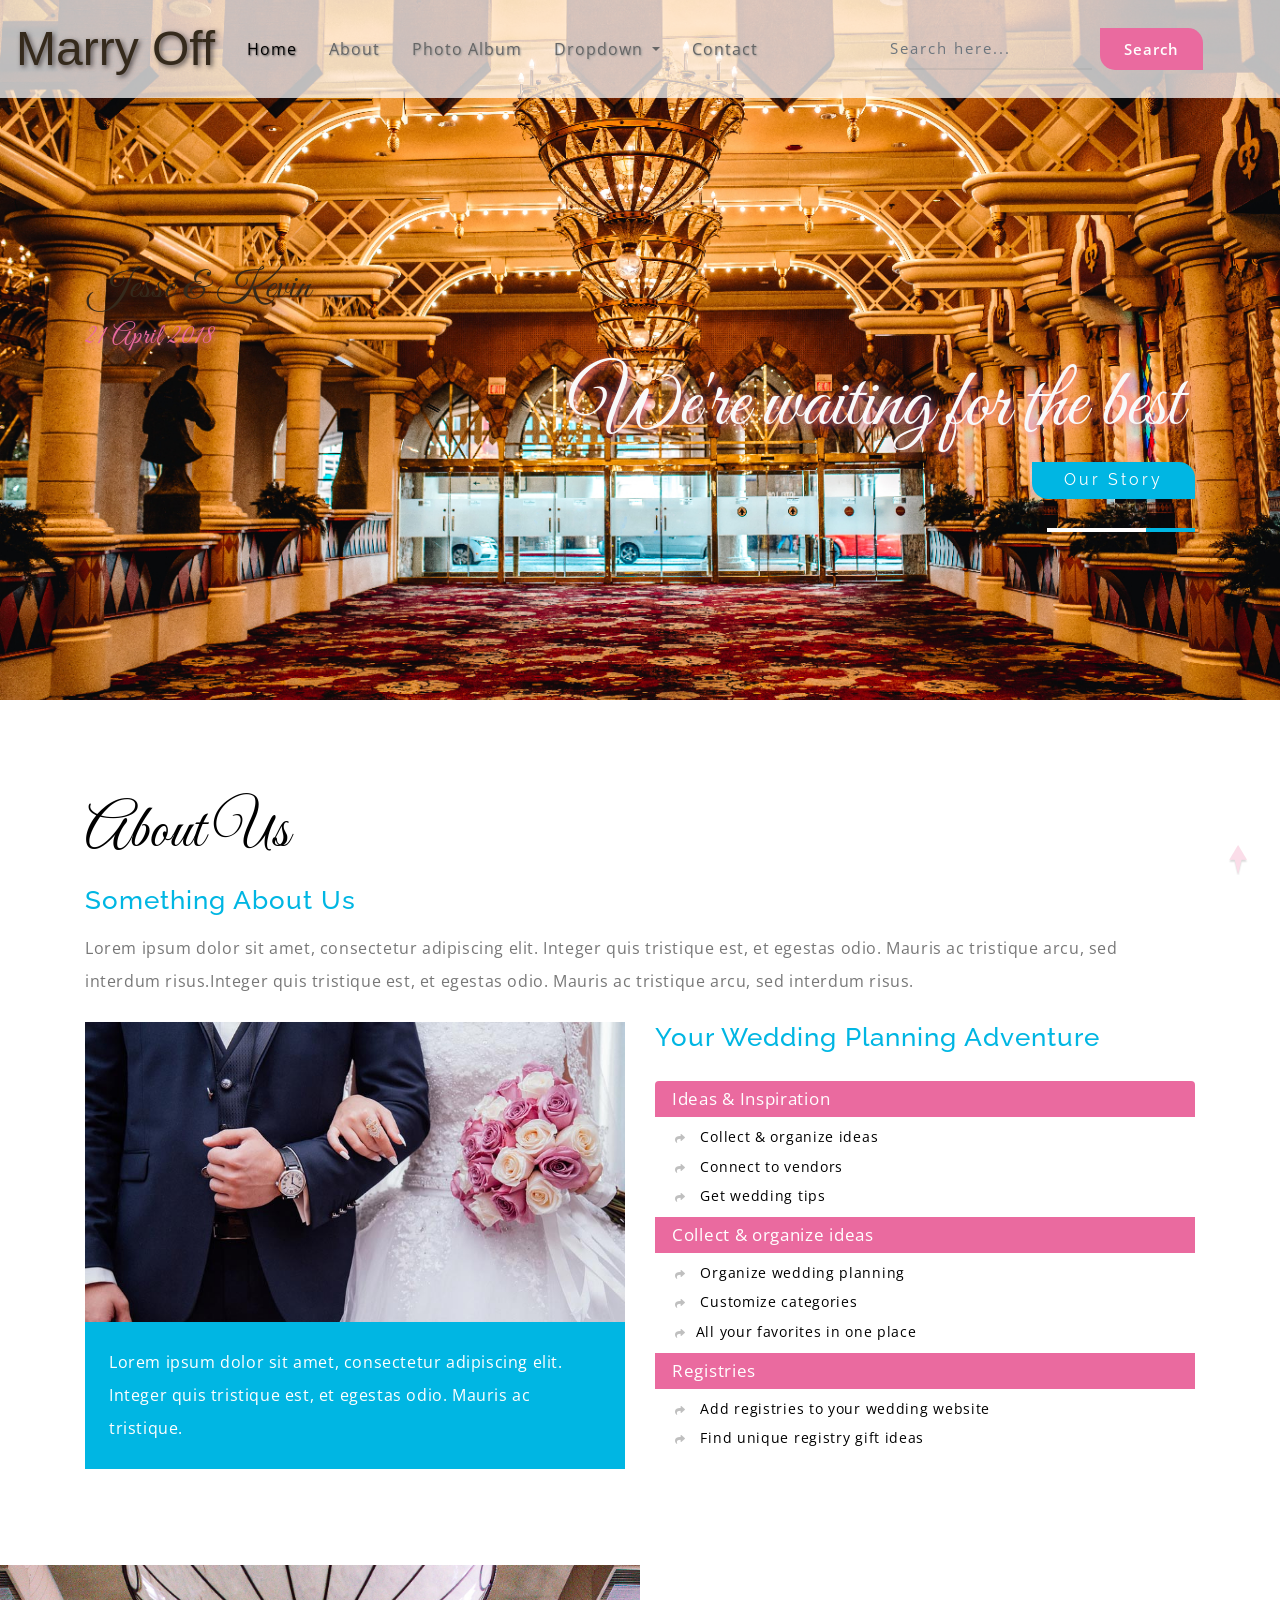
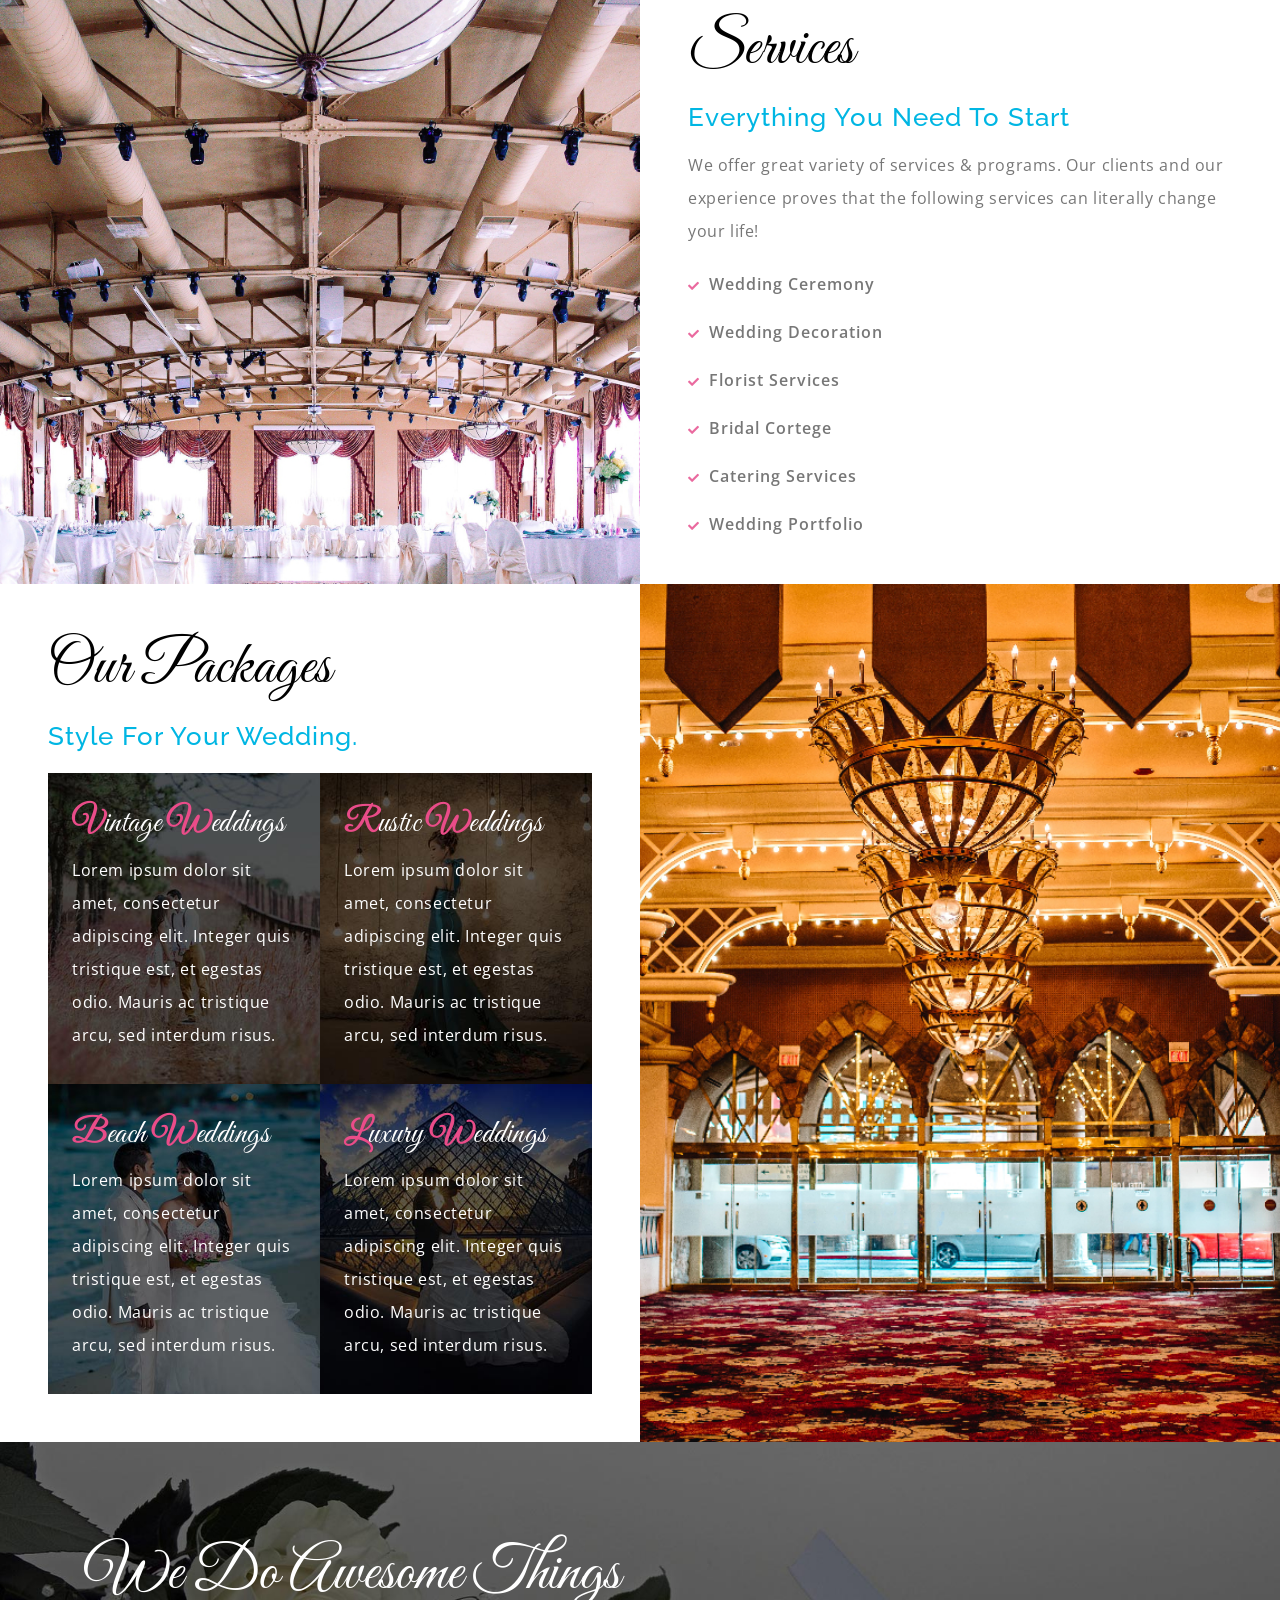
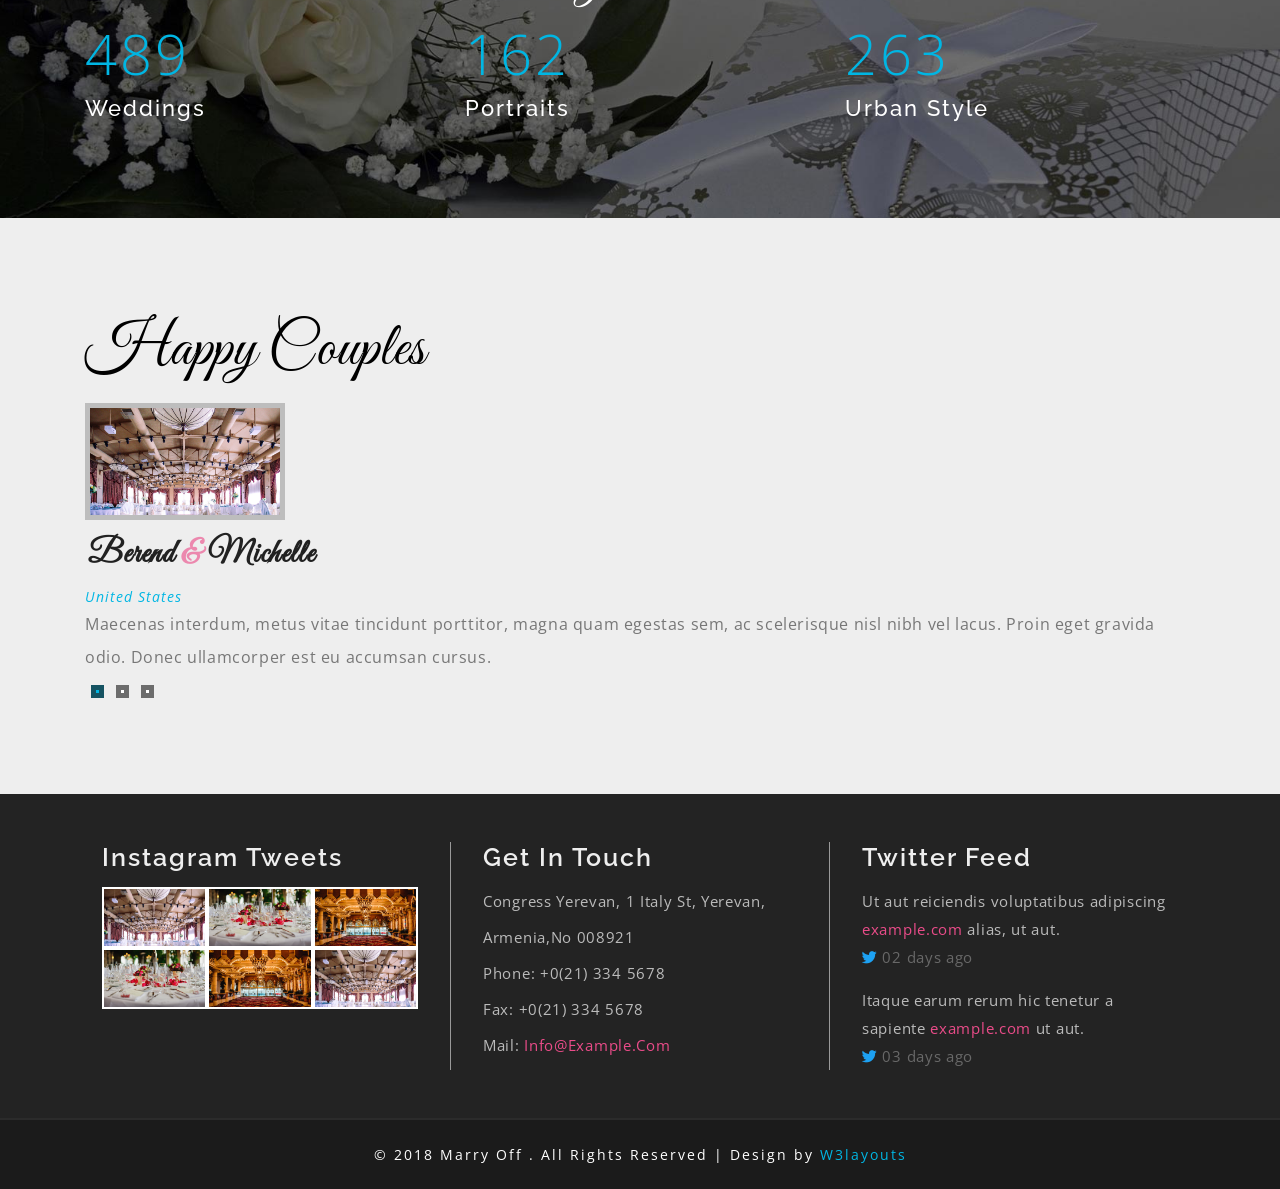
<file: audi2/temp/index.html>
<!--
Author: W3layouts
Author URL: http://w3layouts.com
License: Creative Commons Attribution 3.0 Unported
License URL: http://creativecommons.org/licenses/by/3.0/
-->
<!DOCTYPE html>
<html lang="en">

<head>
	<title>Marry Off Wedding Category Bootstrap Responsive Website Template | Home :: w3layouts</title>
	<!-- Meta-Tags -->
	<meta name="viewport" content="width=device-width, initial-scale=1">
	<meta charset="utf-8">
	<meta name="keywords" content="Marry Off Responsive web template, Bootstrap Web Templates, Flat Web Templates, Android Compatible web template,
Smartphone Compatible web template, free webdesigns for Nokia, Samsung, LG, Sony Ericsson, Motorola web design" />
	<script>
		addEventListener("load", function () {
			setTimeout(hideURLbar, 0);
		}, false);

		function hideURLbar() {
			window.scrollTo(0, 1);
		}
	</script>
	<!-- //Meta-Tags -->
	<!-- Style-sheets -->
	<link href="css/bootstrap.css" rel="stylesheet" type="text/css" media="all" />
	<link rel="stylesheet" href="css/flexslider.css" type="text/css" media="screen" property="" />
	<link href="css/style.css" rel="stylesheet" type="text/css" media="all" />
	<link href="css/fontawesome-all.css" rel="stylesheet">
	<!--// Style-sheets -->
	<!--web-fonts-->
	<link href="//fonts.googleapis.com/css?family=Open+Sans:300,400,600,700" rel="stylesheet">
	<link href="//fonts.googleapis.com/css?family=Raleway:400,500,600,700,800" rel="stylesheet">
	<link href="//fonts.googleapis.com/css?family=Great+Vibes" rel="stylesheet">
	<!--//web-fonts-->
</head>

<body>
	<!-- banner -->
	<div class="banner" id="home">
		<!-- header -->
		<header>
			<nav class="navbar navbar-expand-lg navbar-light bg-light">
				<a class="navbar-brand" href="index.html">Marry Off</a>
				<button class="navbar-toggler" type="button" data-toggle="collapse" data-target="#navbarSupportedContent" aria-controls="navbarSupportedContent"
				    aria-expanded="false" aria-label="Toggle navigation">
					<span class="navbar-toggler-icon"></span>
				</button>

				<div class="collapse navbar-collapse" id="navbarSupportedContent">
					<ul class="navbar-nav mr-auto">
						<li class="nav-item active">
							<a class="nav-link" href="index.html">Home
								<span class="sr-only">(current)</span>
							</a>
						</li>
						<li class="nav-item">
							<a class="nav-link" href="about.html">About</a>
						</li>
						<li class="nav-item">
							<a class="nav-link" href="gallery.html">Photo Album</a>
						</li>
						<li class="nav-item dropdown">
							<a class="nav-link dropdown-toggle" href="#" id="navbarDropdown" role="button" data-toggle="dropdown" aria-haspopup="true"
							    aria-expanded="false">
								Dropdown
							</a>
							<div class="dropdown-menu" aria-labelledby="navbarDropdown">
								<a class="dropdown-item text-center" href="stories.html">Stories</a>
								<a class="dropdown-item text-center" href="typography.html">Typography</a>
							</div>
						</li>
						<li class="nav-item">
							<a class="nav-link" href="contact.html">Contact</a>
						</li>
					</ul>
					<form action="#" method="post" class="form-inline my-2 my-lg-0 search mx-lg-auto">
						<input class="form-control mr-sm-2" type="search" placeholder="Search here..." name="Search" required="">
						<button class="btn btn-outline-success my-2 my-sm-0" type="submit">Search</button>
					</form>
				</div>
			</nav>
		</header>
		<!-- //header -->
		<div class="container">
			<!-- banner-text -->
			<div class="banner-text">
				<div class="callbacks_container">
					<ul class="rslides" id="slider3">
						<li>
							<div class="slider-info">
								<h3>Jesse & Kevin</h3>
								<p>21 April 2018</p>
								<h1 class="text-right mt-lg-0 mt-md-3 mt-sm-4 mt-3">We're waiting for the best</h1>
								<a href="stories.html" class="text-right">Our Story</a>
							</div>
						</li>
						<li>
							<div class="slider-info">
								<h3>Berend & Michelle</h3>
								<p>6 June 2018</p>
								<h4 class="text-right mt-lg-0 mt-md-3 mt-sm-4 mt-3">Feeling awesome</h4>
								<a href="stories.html" class="text-right">Our Story</a>
							</div>
						</li>
						<li>
							<div class="slider-info">
								<h3>Guido & Myrna</h3>
								<p>29 July 2018</p>
								<h4 class="text-right mt-lg-0 mt-md-3 mt-sm-4 mt-3">That was so wonderful</h4>
								<a href="stories.html" class="text-right">Our Story</a>
							</div>
						</li>
					</ul>

				</div>
			</div>
		</div>
	</div>
	<!-- //banner -->
	<!--about-->
	<section class="about-section py-5" id="about">
		<div class="container py-xl-5 py-sm-3">
			<h5 class="main-w3l-title mb-sm-3 mb-2">About Us</h5>
			<div class="about-top">
				<h3 class="subheading-wthree mb-3">Something About Us</h3>
				<p class="paragraph-agileinfo">Lorem ipsum dolor sit amet, consectetur adipiscing elit. Integer quis tristique est, et egestas odio. Mauris ac tristique
					arcu, sed interdum risus.Integer quis tristique est, et egestas odio. Mauris ac tristique arcu, sed interdum risus.
				</p>
			</div>
			<div class="about-main row d-lg-flex justify-content-around">
				<div class="col-lg-6 about-w3-left">
					<div class="about-img">
					</div>
					<div class="about-bottom">
						<p class="paragraph-agileinfo text-white p-4">Lorem ipsum dolor sit amet, consectetur adipiscing elit. Integer quis tristique est, et egestas odio. Mauris ac tristique.</p>
					</div>
				</div>

				<div class="col-lg-6 about-w3ls-right">
					<h3 class="subheading-wthree mb-3">Your wedding planning adventure</h3>
					<ul class="list-group">
						<li class="list-group-item active text-white">Ideas & Inspiration</li>
						<li class="list-group-item">
							<i class="fas fa-share"></i> Collect & organize ideas</li>
						<li class="list-group-item">
							<i class="fas fa-share"></i> Connect to vendors</li>
						<li class="list-group-item">
							<i class="fas fa-share"></i> Get wedding tips</li>
						<li class="list-group-item active text-white">Collect & organize ideas</li>
						<li class="list-group-item">
							<i class="fas fa-share"></i> Organize wedding planning</li>
						<li class="list-group-item">
							<i class="fas fa-share"></i> Customize categories</li>
						<li class="list-group-item">
							<i class="fas fa-share"></i>All your favorites in one place</li>
						<li class="list-group-item active text-white">Registries</li>
						<li class="list-group-item">
							<i class="fas fa-share"></i> Add registries to your wedding website</li>
						<li class="list-group-item">
							<i class="fas fa-share"></i> Find unique registry gift ideas</li>
					</ul>
				</div>
			</div>
		</div>
	</section>
	<!--//about-->
	<!-- services -->
	<section class="services-section">
		<div class="container-fluid">
			<div class="services-grids row">
				<div class="col-lg-6 services-img1"></div>
				<div class="col-lg-6 services-info top-services p-xl-5 p-4">
					<h5 class="main-w3l-title mb-sm-3 mb-2">Services</h5>
					<h3 class="subheading-wthree mb-3">Everything You Need to Start</h3>

					<p class="paragraph-agileinfo">We offer great variety of services & programs. Our clients and our experience proves that the following services can
						literally change your life!</p>
					<ul>
						<li class="mt-sm-4 mt-3">
							<span class="fas fa-check" aria-hidden="true"></span>Wedding Ceremony</li>
						<li class="mt-sm-4 mt-3">
							<span class="fas fa-check" aria-hidden="true"></span>Wedding Decoration</li>
						<li class="mt-sm-4 mt-3">
							<span class="fas fa-check" aria-hidden="true"></span>Florist Services</li>
						<li class="mt-sm-4 mt-3">
							<span class="fas fa-check" aria-hidden="true"></span>Bridal Cortege</li>
						<li class="mt-sm-4 mt-3">
							<span class="fas fa-check" aria-hidden="true"></span>Catering Services</li>
						<li class="mt-sm-4 mt-3">
							<span class="fas fa-check" aria-hidden="true"></span>Wedding Portfolio</li>
					</ul>
				</div>
			</div>
			<div class="services-grids row">
				<div class="col-lg-6 services-info bottom-services  p-xl-5 p-4">
					<h5 class="main-w3l-title mb-sm-3 mb-2">Our Packages</h5>
					<h3 class="subheading-wthree mb-3">Style for Your Wedding.</h3>
					<div class="serv-inner1 d-md-flex justify-content-around">
						<div class="col-md-6 serv-left">
							<h6>
								<span>V</span>intage
								<span>W</span>eddings</h6>
							<p class="paragraph-agileinfo text-white">Lorem ipsum dolor sit amet, consectetur adipiscing elit. Integer quis tristique est, et egestas odio. Mauris ac tristique
								arcu, sed interdum risus.
							</p>
						</div>
						<div class="col-md-6 serv-right">
							<h6>
								<span>R</span>ustic
								<span>W</span>eddings</h6>
							<p class="paragraph-agileinfo text-white">Lorem ipsum dolor sit amet, consectetur adipiscing elit. Integer quis tristique est, et egestas odio. Mauris ac tristique
								arcu, sed interdum risus.
							</p>
						</div>
					</div>
					<div class="serv-inner2 d-md-flex">
						<div class="col-md-6 serv-left">
							<h6>
								<span>B</span>each
								<span>W</span>eddings</h6>
							<p class="paragraph-agileinfo text-white">Lorem ipsum dolor sit amet, consectetur adipiscing elit. Integer quis tristique est, et egestas odio. Mauris ac tristique
								arcu, sed interdum risus.
							</p>
						</div>
						<div class="col-md-6 serv-right">
							<h6>
								<span>L</span>uxury
								<span>W</span>eddings</h6>
							<p class="paragraph-agileinfo text-white">Lorem ipsum dolor sit amet, consectetur adipiscing elit. Integer quis tristique est, et egestas odio. Mauris ac tristique
								arcu, sed interdum risus.
							</p>
						</div>
					</div>
				</div>
				<div class="col-lg-6 services-img2"></div>
			</div>
		</div>
	</section>
	<!-- //services -->
	<!-- stats -->
	<section class="stats py-5">
		<div class="container py-xl-5 py-sm-3">
			<h5 class="main-w3l-title text-white">We do awesome things</h5>
			<div class="row stats_inner">
				<div class="col-md-4 col-sm-4 stat-grids-w3layouts">
					<p class="counter">2,879</p>
					<div class="stats-text">
						<h3 class="text-white">Weddings</h3>
					</div>
				</div>
				<div class="col-md-4 col-sm-4 stat-grids-w3layouts my-sm-0 my-4">
					<p class="counter">953</p>
					<div class="stats-text">
						<h3 class="text-white">Portraits</h3>
					</div>
				</div>
				<div class="col-md-4 col-sm-4 stat-grids-w3layouts">
					<p class="counter">1,546</p>
					<div class="stats-text">
						<h3 class="text-white">Urban Style</h3>
					</div>
				</div>
			</div>
		</div>
	</section>
	<!-- //stats -->
	<!-- Testimonials -->
	<section class="reviews_sec py-5">
		<div class="container py-xl-5 py-sm-3">
			<h5 class="main-w3l-title mb-sm-3 mb-2">Happy Couples</h5>
			<div class="inner-sec-w3layouts-agileinfo">
				<section class="slider">
					<div class="flexslider">
						<ul class="slides">
							<li>
								<div class="testimonials_grid">
									<div class="testimonials_grid-inn">
										<img src="images/s1.jpg" class="img-fluid" alt="Responsive image">
									</div>
									<h5 class="test-name">Berend
										<span>&</span> Michelle
									</h5>
									<i>United States</i>
									<p class="paragraph-agileinfo">Maecenas interdum, metus vitae tincidunt porttitor, magna quam egestas sem, ac scelerisque nisl nibh vel lacus.
										Proin eget gravida odio. Donec ullamcorper est eu accumsan cursus.</p>
								</div>
							</li>
							<li>
								<div class="testimonials_grid">
									<div class="testimonials_grid-inn">
										<img src="images/s2.jpg" class="img-fluid" alt="Responsive image">
									</div>
									<h5 class="test-name">Jesse
										<span>&</span> Kevin
									</h5>
									<i>United States</i>
									<p class="paragraph-agileinfo">Maecenas interdum, metus vitae tincidunt porttitor, magna quam egestas sem, ac scelerisque nisl nibh vel lacus.
										Proin eget gravida odio. Donec ullamcorper est eu accumsan cursus.</p>
								</div>
							</li>
							<li>
								<div class="testimonials_grid">
									<div class="testimonials_grid-inn">
										<img src="images/s3.jpg" class="img-fluid" alt="Responsive image">
									</div>
									<h5 class="test-name">Guido
										<span>&</span> Myrna
									</h5>
									<i>United States</i>
									<p class="paragraph-agileinfo">Maecenas interdum, metus vitae tincidunt porttitor, magna quam egestas sem, ac scelerisque nisl nibh vel lacus.
										Proin eget gravida odio. Donec ullamcorper est eu accumsan cursus.</p>
								</div>
							</li>
						</ul>
					</div>
				</section>
			</div>
		</div>
	</section>

	<!-- Testimonials -->

	<!-- Footer -->
	<footer class="footer-section-w3-agileits py-5">
		<div class="container">
			<div class="row">
				<div class="col-lg-4 footer-grids-w3-agile">
					<h2>Instagram Tweets</h2>
					<div class="row ff-images">
						<a href="stories.html" class="col-4">
							<img src="images/s1.jpg" class="img-fluid" alt="Responsive image">
						</a>
						<a href="stories.html" class="col-4">
							<img src="images/s2.jpg" class="img-fluid" alt="Responsive image">
						</a>
						<a href="stories.html" class="col-4">
							<img src="images/s3.jpg" class="img-fluid" alt="Responsive image">
						</a>
						<a href="stories.html" class="col-4">
							<img src="images/s2.jpg" class="img-fluid" alt="Responsive image">
						</a>
						<a href="stories.html" class="col-4">
							<img src="images/s3.jpg" class="img-fluid" alt="Responsive image">
						</a>
						<a href="stories.html" class="col-4">
							<img src="images/s1.jpg" class="img-fluid" alt="Responsive image">
						</a>
					</div>
				</div>
				<div class="col-lg-4 footer-grids-w3-agile">
					<h3>Get in touch</h3>
					<address>
						<p>Congress Yerevan, 1 Italy St, Yerevan,</p>
						<p class="my-2">Armenia,No 008921</p>
						<p class="phone">phone: +0(21) 334 5678</p>
						<p class="phone my-2">Fax: +0(21) 334 5678</p>
						<p class="phone">Mail:
							<a href="mailto:info@example.com">info@example.com</a>
						</p>
					</address>
				</div>
				<div class="col-lg-4 footer-grids-w3-agile">
					<h3>Twitter feed</h3>
					<ul class="w3agile_footer_grid_list">
						<li>Ut aut reiciendis voluptatibus adipiscing
							<a href="#">example.com</a> alias, ut aut.
							<span>
								<i class="fab fa-twitter"></i> 02 days ago</span>
						</li>
						<li>Itaque earum rerum hic tenetur a sapiente
							<a href="#">example.com</a> ut aut.
							<span>
								<i class="fab fa-twitter"></i> 03 days ago</span>
						</li>
					</ul>
				</div>
			</div>
		</div>
	</footer>
	<!-- //Footer -->
	<!-- copyright -->
	<div class="copyright-w3layouts">
		<div class="container">
			<p class="py-xl-4 py-3">© 2018 Marry Off . All Rights Reserved | Design by
				<a href="http://w3layouts.com/"> W3layouts </a>
			</p>
		</div>
	</div>
	<!-- //copyright -->

	<!-- Required common Js -->
	<script src='js/jquery-2.2.3.min.js'></script>
	<!-- //Required common Js -->
	<!-- stats -->
	<script src="js/jquery.waypoints.min.js"></script>
	<script src="js/jquery.countup.js"></script>
	<script>
		$('.counter').countUp();
	</script>
	<!-- //stats -->
	<!-- Responsiveslides -->
	<script src="js/responsiveslides.min.js"></script>
	<script>
		// You can also use "$(window).load(function() {"
		$(function () {
			// Slideshow 4
			$("#slider3").responsiveSlides({
				auto: true,
				pager: true,
				nav: false,
				speed: 500,
				namespace: "callbacks",
				before: function () {
					$('.events').append("<li>before event fired.</li>");
				},
				after: function () {
					$('.events').append("<li>after event fired.</li>");
				}
			});

		});
	</script>
	<!-- // Responsiveslides -->
	<!-- flexSlider -->
	<script defer src="js/jquery.flexslider.js"></script>
	<script>
		$(window).load(function () {
			$('.flexslider').flexslider({
				animation: "slide",
				start: function (slider) {
					$('body').removeClass('loading');
				}
			});
		});
	</script>

	<!-- //flexSlider -->

	<!-- start-smoth-scrolling -->
	<script src="js/move-top.js"></script>
	<script src="js/easing.js"></script>
	<script>
		jQuery(document).ready(function ($) {
			$(".scroll").click(function (event) {
				event.preventDefault();
				$('html,body').animate({
					scrollTop: $(this.hash).offset().top
				}, 1000);
			});
		});
	</script>
	<!-- start-smoth-scrolling -->
	<!-- here stars scrolling icon -->
	<script>
		$(document).ready(function () {
			/*
				var defaults = {
				containerID: 'toTop', // fading element id
				containerHoverID: 'toTopHover', // fading element hover id
				scrollSpeed: 1200,
				easingType: 'linear'
				};
			*/

			$().UItoTop({
				easingType: 'easeOutQuart'
			});

		});
	</script>
	<!-- //here ends scrolling icon -->
	<!-- Js for bootstrap working-->
	<script src="js/bootstrap.min.js"></script>
	<!-- //Js for bootstrap working -->
</body>

</html>
</file>
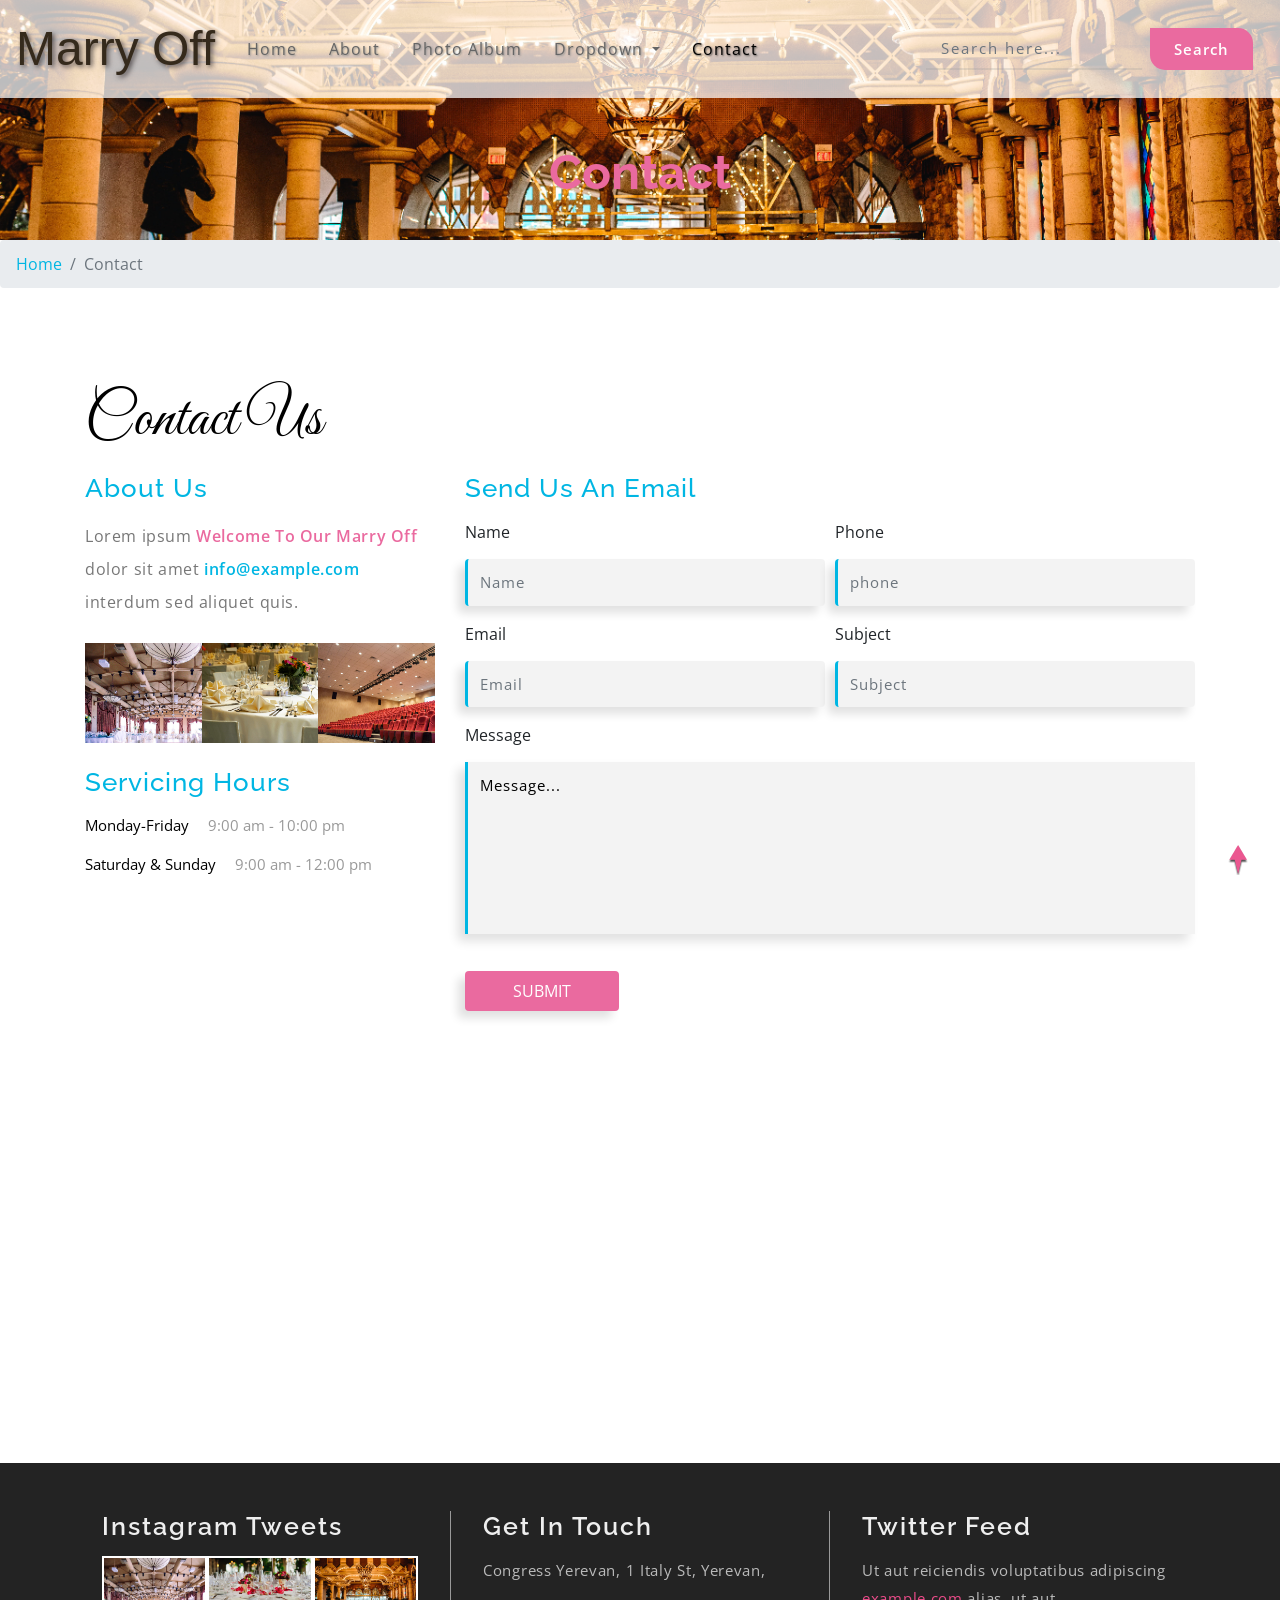
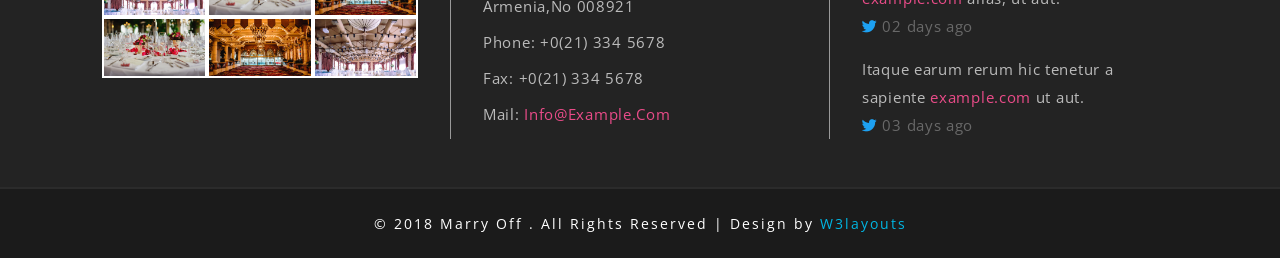
<file: audi2/temp/contact.html>
<!--
Author: W3layouts
Author URL: http://w3layouts.com
License: Creative Commons Attribution 3.0 Unported
License URL: http://creativecommons.org/licenses/by/3.0/
-->
<!DOCTYPE html>
<html lang="en">

<head>
	<title>Marry Off Wedding Category Bootstrap Responsive Website Template | Contact :: w3layouts</title>
	<!-- Meta-Tags -->
	<meta name="viewport" content="width=device-width, initial-scale=1">
	<meta charset="utf-8">
	<meta name="keywords" content="Marry Off Responsive web template, Bootstrap Web Templates, Flat Web Templates, Android Compatible web template,
		Smartphone Compatible web template, free webdesigns for Nokia, Samsung, LG, Sony Ericsson, Motorola web design" />
	<script>
		addEventListener("load", function () {
			setTimeout(hideURLbar, 0);
		}, false);

		function hideURLbar() {
			window.scrollTo(0, 1);
		}
	</script>
	<!-- //Meta-Tags -->
	<!-- Style-sheets -->
	<link href="css/bootstrap.css" rel="stylesheet" type="text/css" media="all" />
	<link href="css/style.css" rel="stylesheet" type="text/css" media="all" />
	<link href="css/fontawesome-all.css" rel="stylesheet">
	<!--// Style-sheets -->
	<!--web-fonts-->
	<link href="//fonts.googleapis.com/css?family=Open+Sans:300,400,600,700" rel="stylesheet">
	<link href="//fonts.googleapis.com/css?family=Raleway:400,500,600,700,800" rel="stylesheet">
	<link href="//fonts.googleapis.com/css?family=Great+Vibes" rel="stylesheet">
	<!--//web-fonts-->
</head>

<body>
	<!-- banner -->
	<div class="banner inner-banner" id="home">
		<!-- header -->
		<header>
			<nav class="navbar navbar-expand-lg navbar-light bg-light">
				<a class="navbar-brand" href="index.html">Marry Off</a>
				<button class="navbar-toggler" type="button" data-toggle="collapse" data-target="#navbarSupportedContent" aria-controls="navbarSupportedContent"
				    aria-expanded="false" aria-label="Toggle navigation">
					<span class="navbar-toggler-icon"></span>
				</button>

				<div class="collapse navbar-collapse" id="navbarSupportedContent">
					<ul class="navbar-nav mr-auto">
						<li class="nav-item">
							<a class="nav-link" href="index.html">Home
								<span class="sr-only">(current)</span>
							</a>
						</li>
						<li class="nav-item">
							<a class="nav-link" href="about.html">About</a>
						</li>
						<li class="nav-item">
							<a class="nav-link" href="gallery.html">Photo Album</a>
						</li>
						<li class="nav-item dropdown">
							<a class="nav-link dropdown-toggle" href="#" id="navbarDropdown" role="button" data-toggle="dropdown" aria-haspopup="true"
							    aria-expanded="false">
								Dropdown
							</a>
							<div class="dropdown-menu" aria-labelledby="navbarDropdown">
								<a class="dropdown-item text-center" href="stories.html">Stories</a>
								<a class="dropdown-item text-center" href="typography.html">Typography</a>
							</div>
						</li>
						<li class="nav-item active">
							<a class="nav-link" href="contact.html">Contact</a>
						</li>
					</ul>
					<form action="#" method="post" class="form-inline my-2 my-lg-0 search">
						<input class="form-control mr-sm-2" type="search" placeholder="Search here..." name="Search" required="">
						<button class="btn btn-outline-success my-2 my-sm-0" type="submit">Search</button>
					</form>
				</div>
			</nav>
		</header>
		<!-- //header -->
		<h1 class="inner-title-agileits-w3layouts">Contact</h1>
	</div>
	<!-- //banner -->
	<!-- breadcrumb -->
	<nav aria-label="breadcrumb">
		<ol class="breadcrumb">
			<li class="breadcrumb-item">
				<a href="index.html">Home</a>
			</li>
			<li class="breadcrumb-item active" aria-current="page">Contact</li>
		</ol>
	</nav>
	<!-- //breadcrumb -->
	<!-- contact -->
	<section class="contact py-5">
		<div class="container py-xl-5 py-sm-3">
			<h5 class="main-w3l-title mb-sm-3 mb-2">Contact Us</h5>
			<div class="row">
				<div class="col-lg-4 wthree_contact_left">
					<h3 class="subheading-wthree mb-3">About Us</h3>
					<p class="paragraph-agileinfo">Lorem ipsum
						<span>Welcome To Our Marry Off</span> dolor sit amet
						<a href="mailto:info@example.com">info@example.com</a> interdum sed aliquet quis.</p>
					<div class="info-img-agileits row">
						<div class="col-4 info1"></div>
						<div class="col-4 info2"></div>
						<div class="col-4 info3"></div>
					</div>
					<h3 class="subheading-wthree mb-3">Servicing Hours</h3>
					<ul>
						<li class="mb-3">
							<span>Monday-Friday</span> 9:00 am - 10:00 pm </li>
						<li>
							<span>Saturday & Sunday</span> 9:00 am - 12:00 pm</li>
					</ul>
				</div>
				<div class="col-lg-8 wthree_contact_left">
					<h3 class="subheading-wthree mb-3">Send us an Email</h3>
					<form action="#" method="post">
						<div class="form-row">
							<div class="form-group col-md-6">
								<label>Name</label>
								<input type="text" class="form-control" placeholder="Name">
							</div>
							<div class="form-group col-md-6">
								<label>Phone</label>
								<input type="text" class="form-control" placeholder="phone">
							</div>
							<div class="form-group col-md-6">
								<label for="exampleFormControlInput1">Email</label>
								<input type="email" class="form-control" id="exampleFormControlInput1" placeholder="Email">
							</div>
							<div class="form-group col-md-6">
								<label>Subject</label>
								<input type="text" class="form-control" placeholder="Subject">
							</div>
						</div>
						<div class="form-group">
							<label for="textarea">Message</label>
							<textarea id="textarea" placeholder="Message..."></textarea>
						</div>
						<button type="submit" class="btn btn-primary py-2 px-5">Submit</button>
					</form>
				</div>
			</div>
		</div>
	</section>
	<section class="map-agileits">
		<iframe src="https://www.google.com/maps/embed?pb=!1m18!1m12!1m3!1d3048.512905908186!2d44.50662171518936!3d40.17539757820561!2m3!1f0!2f0!3f0!3m2!1i1024!2i768!4f13.1!3m3!1m2!1s0x406abcf86e940951%3A0x87a1923d7df42367!2sBest+Western+Congress+Hotel!5e0!3m2!1sen!2sin!4v1521098356599"></iframe>
	</section>
	<!-- //contact -->


	<!-- Footer -->
	<footer class="footer-section-w3-agileits py-5">
		<div class="container">
			<div class="row">
				<div class="col-lg-4 footer-grids-w3-agile">
					<h2>Instagram Tweets</h2>
					<div class="row ff-images">
						<a href="stories.html" class="col-4">
							<img src="images/s1.jpg" class="img-fluid" alt="Responsive image">
						</a>
						<a href="stories.html" class="col-4">
							<img src="images/s2.jpg" class="img-fluid" alt="Responsive image">
						</a>
						<a href="stories.html" class="col-4">
							<img src="images/s3.jpg" class="img-fluid" alt="Responsive image">
						</a>
						<a href="stories.html" class="col-4">
							<img src="images/s2.jpg" class="img-fluid" alt="Responsive image">
						</a>
						<a href="stories.html" class="col-4">
							<img src="images/s3.jpg" class="img-fluid" alt="Responsive image">
						</a>
						<a href="stories.html" class="col-4">
							<img src="images/s1.jpg" class="img-fluid" alt="Responsive image">
						</a>
					</div>
				</div>
				<div class="col-lg-4 footer-grids-w3-agile">
					<h3>Get in touch</h3>
					<address>
						<p>Congress Yerevan, 1 Italy St, Yerevan,</p>
						<p class="my-2">Armenia,No 008921</p>
						<p class="phone">phone: +0(21) 334 5678</p>
						<p class="phone my-2">Fax: +0(21) 334 5678</p>
						<p class="phone">Mail:
							<a href="mailto:info@example.com">info@example.com</a>
						</p>
					</address>
				</div>
				<div class="col-lg-4 footer-grids-w3-agile">
					<h3>Twitter feed</h3>
					<ul class="w3agile_footer_grid_list">
						<li>Ut aut reiciendis voluptatibus adipiscing
							<a href="#">example.com</a> alias, ut aut.
							<span>
								<i class="fab fa-twitter"></i> 02 days ago</span>
						</li>
						<li>Itaque earum rerum hic tenetur a sapiente
							<a href="#">example.com</a> ut aut.
							<span>
								<i class="fab fa-twitter"></i> 03 days ago</span>
						</li>
					</ul>
				</div>
			</div>
		</div>
	</footer>
	<!-- //Footer -->
	<!-- copyright -->
	<div class="copyright-w3layouts">
		<div class="container">
			<p class="py-xl-4 py-3">© 2018 Marry Off . All Rights Reserved | Design by
				<a href="http://w3layouts.com/"> W3layouts </a>
			</p>
		</div>
	</div>
	<!-- //copyright -->

	<!-- Required common Js -->
	<script src='js/jquery-2.2.3.min.js'></script>
	<!-- //Required common Js -->
	<!-- start-smoth-scrolling -->
	<script src="js/move-top.js"></script>
	<script src="js/easing.js"></script>
	<script>
		jQuery(document).ready(function ($) {
			$(".scroll").click(function (event) {
				event.preventDefault();
				$('html,body').animate({
					scrollTop: $(this.hash).offset().top
				}, 1000);
			});
		});
	</script>
	<!-- start-smoth-scrolling -->
	<!-- here stars scrolling icon -->
	<script>
		$(document).ready(function () {
			/*
				var defaults = {
				containerID: 'toTop', // fading element id
				containerHoverID: 'toTopHover', // fading element hover id
				scrollSpeed: 1200,
				easingType: 'linear' 
				};
			*/

			$().UItoTop({
				easingType: 'easeOutQuart'
			});

		});
	</script>
	<!-- //here ends scrolling icon -->
	<!--js for bootstrap working-->
	<script src="js/bootstrap.min.js"></script>
	<!-- //for bootstrap working -->
</body>

</html>
</file>
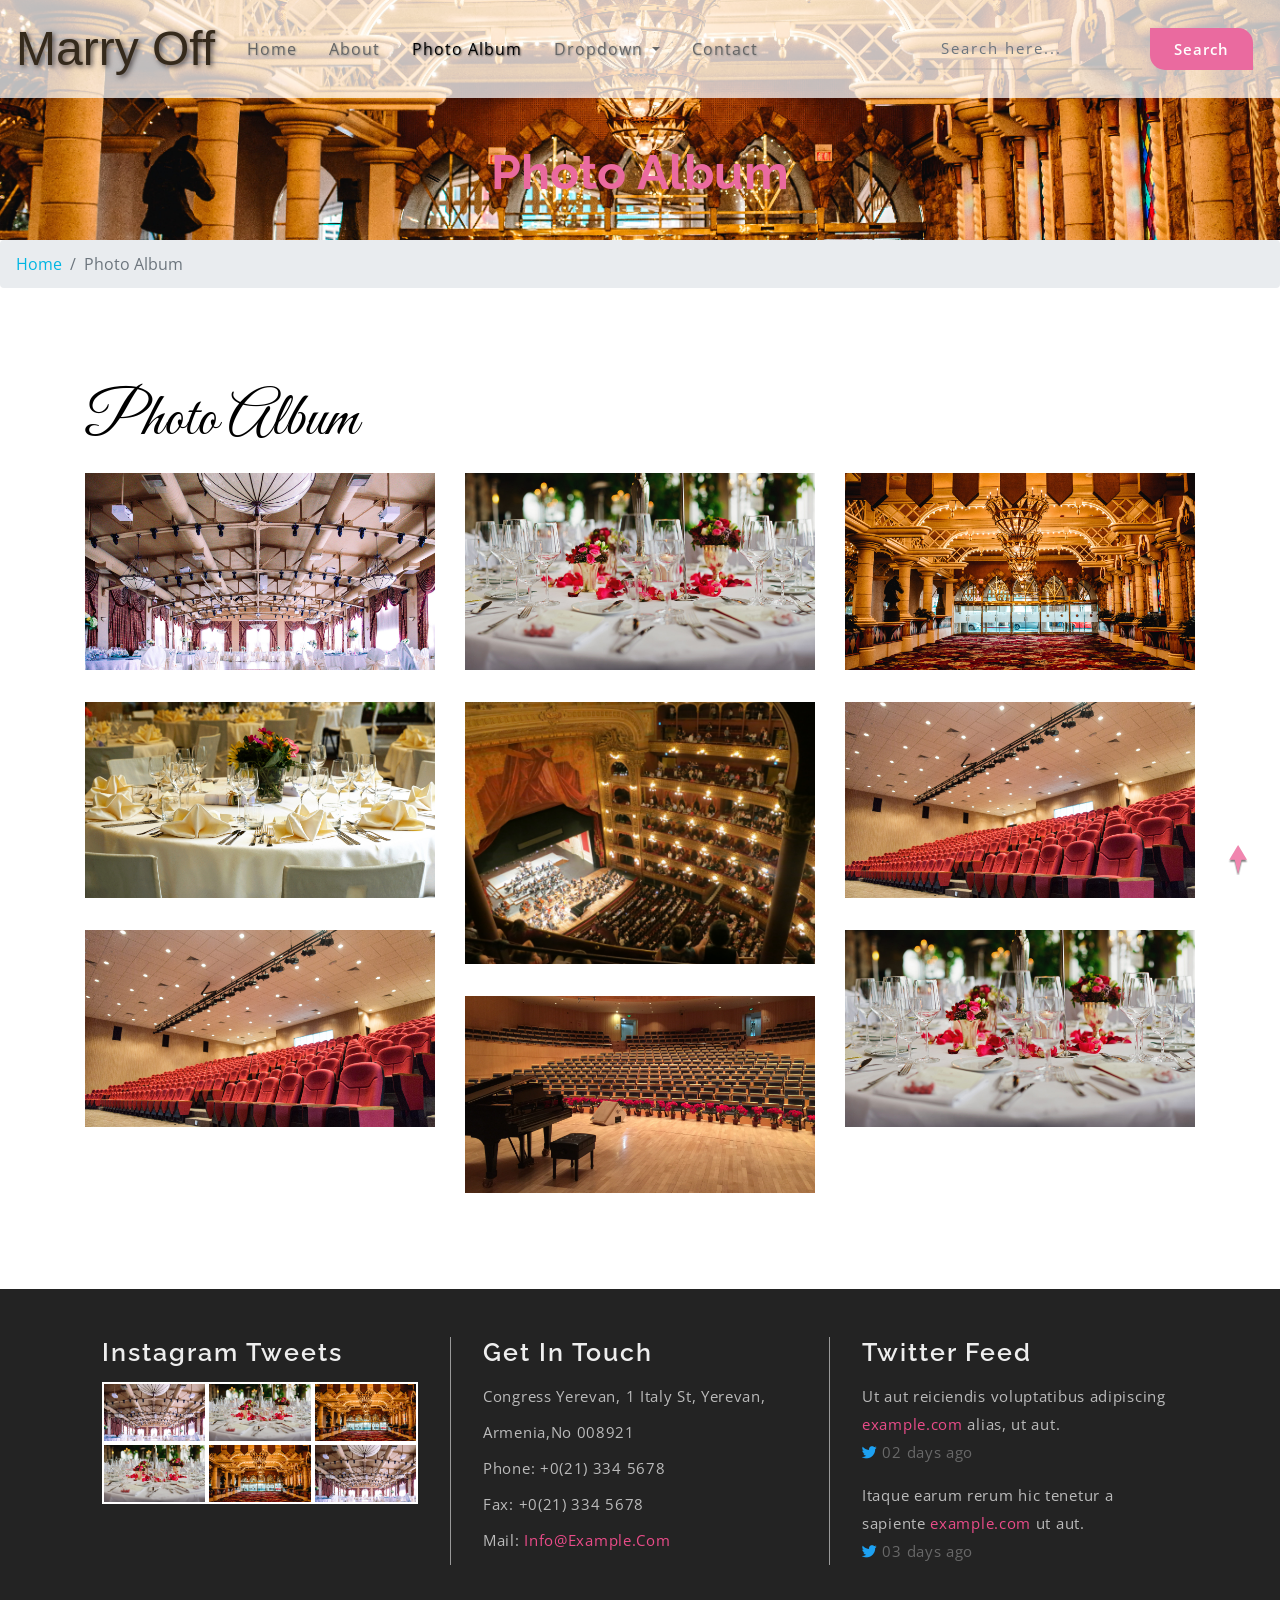
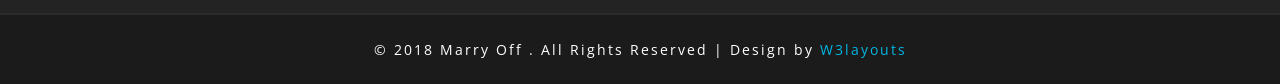
<file: audi2/temp/gallery.html>
<!--
Author: W3layouts
Author URL: http://w3layouts.com
License: Creative Commons Attribution 3.0 Unported
License URL: http://creativecommons.org/licenses/by/3.0/
-->
<!DOCTYPE html>
<html lang="en">

<head>
	<title>Marry Off Wedding Category Bootstrap Responsive Website Template | Photo Album :: w3layouts</title>
	<!-- Meta-Tags -->
	<meta name="viewport" content="width=device-width, initial-scale=1">
	<meta charset="utf-8">
	<meta name="keywords" content="Marry Off Responsive web template, Bootstrap Web Templates, Flat Web Templates, Android Compatible web template,
		Smartphone Compatible web template, free webdesigns for Nokia, Samsung, LG, Sony Ericsson, Motorola web design" />
	<script>
		addEventListener("load", function () {
			setTimeout(hideURLbar, 0);
		}, false);

		function hideURLbar() {
			window.scrollTo(0, 1);
		}
	</script>
	<!-- //Meta-Tags -->
	<!-- Style-sheets -->
	<link href="css/bootstrap.css" rel="stylesheet" type="text/css" media="all" />
	<link href="css/style.css" rel="stylesheet" type="text/css" media="all" />
	<link href="css/fontawesome-all.css" rel="stylesheet">
	<!--// Style-sheets -->
	<!--web-fonts-->
	<link href="//fonts.googleapis.com/css?family=Open+Sans:300,400,600,700" rel="stylesheet">
	<link href="//fonts.googleapis.com/css?family=Raleway:400,500,600,700,800" rel="stylesheet">
	<link href="//fonts.googleapis.com/css?family=Great+Vibes" rel="stylesheet">
	<!--//web-fonts-->
</head>

<body>
	<!-- banner -->
	<div class="banner inner-banner" id="home">
		<!-- header -->
		<header>
			<nav class="navbar navbar-expand-lg navbar-light bg-light">
				<a class="navbar-brand" href="index.html">Marry Off</a>
				<button class="navbar-toggler" type="button" data-toggle="collapse" data-target="#navbarSupportedContent" aria-controls="navbarSupportedContent"
				    aria-expanded="false" aria-label="Toggle navigation">
					<span class="navbar-toggler-icon"></span>
				</button>

				<div class="collapse navbar-collapse" id="navbarSupportedContent">
					<ul class="navbar-nav mr-auto">
						<li class="nav-item">
							<a class="nav-link" href="index.html">Home
								<span class="sr-only">(current)</span>
							</a>
						</li>
						<li class="nav-item">
							<a class="nav-link" href="about.html">About</a>
						</li>
						<li class="nav-item active">
							<a class="nav-link" href="gallery.html">Photo Album</a>
						</li>
						<li class="nav-item dropdown">
							<a class="nav-link dropdown-toggle" href="#" id="navbarDropdown" role="button" data-toggle="dropdown" aria-haspopup="true"
							    aria-expanded="false">
								Dropdown
							</a>
							<div class="dropdown-menu" aria-labelledby="navbarDropdown">
								<a class="dropdown-item text-center" href="stories.html">Stories</a>
								<a class="dropdown-item text-center" href="typography.html">Typography</a>
							</div>
						</li>
						<li class="nav-item">
							<a class="nav-link" href="contact.html">Contact</a>
						</li>
					</ul>
					<form action="#" method="post" class="form-inline my-2 my-lg-0 search">
						<input class="form-control mr-sm-2" type="search" placeholder="Search here..." name="Search" required="">
						<button class="btn btn-outline-success my-2 my-sm-0" type="submit">Search</button>
					</form>
				</div>
			</nav>
		</header>
		<!-- //header -->
		<h1 class="inner-title-agileits-w3layouts">Photo Album</h1>
	</div>
	<!-- //banner -->
	<!-- breadcrumb -->
	<nav aria-label="breadcrumb">
		<ol class="breadcrumb">
			<li class="breadcrumb-item">
				<a href="index.html">Home</a>
			</li>
			<li class="breadcrumb-item active" aria-current="page">Photo Album</li>
		</ol>
	</nav>
	<!-- //breadcrumb -->
	<!-- gallery -->
	<section class="gallery py-5">
		<div class="container py-xl-5 py-sm-3">
			<h5 class="main-w3l-title mb-sm-3 mb-2">Photo Album</h5>
			<div class="row w3ls_gallery_grids">
				<div class="col-md-4 w3_agile_gallery_grid">
					<div class="agile_gallery_grid mt-0">
						<a title="Donec sapien massa, placerat ac sodales ac, feugiat quis est." href="images/g1.jpg">
							<div class="agile_gallery_grid1">
								<img src="images/g1.jpg" class="img-fluid" alt="Responsive image">
							</div>
						</a>
					</div>
					<div class="agile_gallery_grid">
						<a title="Donec sapien massa, placerat ac sodales ac, feugiat quis est." href="images/g2.jpg">
							<div class="agile_gallery_grid1">
								<img src="images/g2.jpg" class="img-fluid" alt="Responsive image">
							</div>
						</a>
					</div>
					<div class="agile_gallery_grid">
						<a title="Donec sapien massa, placerat ac sodales ac, feugiat quis est." href="images/g3.jpg">
							<div class="agile_gallery_grid1">
								<img src="images/g3.jpg" class="img-fluid" alt="Responsive image">
							</div>
						</a>
					</div>
				</div>
				<div class="col-md-4 w3_agile_gallery_grid">
					<div class="agile_gallery_grid">
						<a title="Donec sapien massa, placerat ac sodales ac, feugiat quis est." href="images/g4.jpg">
							<div class="agile_gallery_grid1">
								<img src="images/g4.jpg" class="img-fluid" alt="Responsive image">
							</div>
						</a>
					</div>
					<div class="agile_gallery_grid">
						<a title="Donec sapien massa, placerat ac sodales ac, feugiat quis est." href="images/g5.jpg">
							<div class="agile_gallery_grid1">
								<img src="images/g5.jpg" class="img-fluid" alt="Responsive image">
							</div>
						</a>
					</div>
					<div class="agile_gallery_grid">
						<a title="Donec sapien massa, placerat ac sodales ac, feugiat quis est." href="images/g6.jpg">
							<div class="agile_gallery_grid1">
								<img src="images/g6.jpg" class="img-fluid" alt="Responsive image">
							</div>
						</a>
					</div>
				</div>
				<div class="col-md-4 w3_agile_gallery_grid">
					<div class="agile_gallery_grid">
						<a title="Donec sapien massa, placerat ac sodales ac, feugiat quis est." href="images/g7.jpg">
							<div class="agile_gallery_grid1">
								<img src="images/g7.jpg" class="img-fluid" alt="Responsive image">
							</div>
						</a>
					</div>
					<div class="agile_gallery_grid">
						<a title="Donec sapien massa, placerat ac sodales ac, feugiat quis est." href="images/g3.jpg">
							<div class="agile_gallery_grid1">
								<img src="images/g3.jpg" class="img-fluid" alt="Responsive image">
							</div>
						</a>
					</div>
					<div class="agile_gallery_grid">
						<a title="Donec sapien massa, placerat ac sodales ac, feugiat quis est." href="images/g4.jpg">
							<div class="agile_gallery_grid1">
								<img src="images/g4.jpg" class="img-fluid" alt="Responsive image">
							</div>
						</a>
					</div>
				</div>
			</div>
		</div>
	</section>
	<!-- //gallery -->

	<!-- Footer -->
	<footer class="footer-section-w3-agileits py-5">
		<div class="container">
			<div class="row">
				<div class="col-lg-4 footer-grids-w3-agile">
					<h2>Instagram Tweets</h2>
					<div class="row ff-images">
						<a href="stories.html" class="col-4">
							<img src="images/s1.jpg" class="img-fluid" alt="Responsive image">
						</a>
						<a href="stories.html" class="col-4">
							<img src="images/s2.jpg" class="img-fluid" alt="Responsive image">
						</a>
						<a href="stories.html" class="col-4">
							<img src="images/s3.jpg" class="img-fluid" alt="Responsive image">
						</a>
						<a href="stories.html" class="col-4">
							<img src="images/s2.jpg" class="img-fluid" alt="Responsive image">
						</a>
						<a href="stories.html" class="col-4">
							<img src="images/s3.jpg" class="img-fluid" alt="Responsive image">
						</a>
						<a href="stories.html" class="col-4">
							<img src="images/s1.jpg" class="img-fluid" alt="Responsive image">
						</a>
					</div>
				</div>
				<div class="col-lg-4 footer-grids-w3-agile">
					<h3>Get in touch</h3>
					<address>
						<p>Congress Yerevan, 1 Italy St, Yerevan,</p>
						<p class="my-2">Armenia,No 008921</p>
						<p class="phone">phone: +0(21) 334 5678</p>
						<p class="phone my-2">Fax: +0(21) 334 5678</p>
						<p class="phone">Mail:
							<a href="mailto:info@example.com">info@example.com</a>
						</p>
					</address>
				</div>
				<div class="col-lg-4 footer-grids-w3-agile">
					<h3>Twitter feed</h3>
					<ul class="w3agile_footer_grid_list">
						<li>Ut aut reiciendis voluptatibus adipiscing
							<a href="#">example.com</a> alias, ut aut.
							<span>
								<i class="fab fa-twitter"></i> 02 days ago</span>
						</li>
						<li>Itaque earum rerum hic tenetur a sapiente
							<a href="#">example.com</a> ut aut.
							<span>
								<i class="fab fa-twitter"></i> 03 days ago</span>
						</li>
					</ul>
				</div>
			</div>
		</div>
	</footer>
	<!-- //Footer -->
	<!-- copyright -->
	<div class="copyright-w3layouts">
		<div class="container">
			<p class="py-xl-4 py-3">© 2018 Marry Off . All Rights Reserved | Design by
				<a href="http://w3layouts.com/"> W3layouts </a>
			</p>
		</div>
	</div>
	<!-- //copyright -->

	<!-- Required common Js -->
	<script src='js/jquery-2.2.3.min.js'></script>
	<!-- //Required common Js -->
	<!--gallery -->
	<script src="js/jquery.chocolat.js"></script>
	<link rel="stylesheet" href="css/chocolat.css" type="text/css" media="screen">
	<!--light-box-files -->
	<script>
		$(function () {
			$('.w3_agile_gallery_grid a').Chocolat();
		});
	</script>
	<!-- //gallery -->
	<!-- start-smoth-scrolling -->
	<script src="js/move-top.js"></script>
	<script src="js/easing.js"></script>
	<script>
		jQuery(document).ready(function ($) {
			$(".scroll").click(function (event) {
				event.preventDefault();
				$('html,body').animate({
					scrollTop: $(this.hash).offset().top
				}, 1000);
			});
		});
	</script>
	<!-- start-smoth-scrolling -->
	<!-- here stars scrolling icon -->
	<script>
		$(document).ready(function () {
			/*
				var defaults = {
				containerID: 'toTop', // fading element id
				containerHoverID: 'toTopHover', // fading element hover id
				scrollSpeed: 1200,
				easingType: 'linear' 
				};
			*/

			$().UItoTop({
				easingType: 'easeOutQuart'
			});

		});
	</script>
	<!-- //here ends scrolling icon -->
	<!--js for bootstrap working-->
	<script src="js/bootstrap.min.js"></script>
	<!-- //for bootstrap working -->
</body>

</html>
</file>
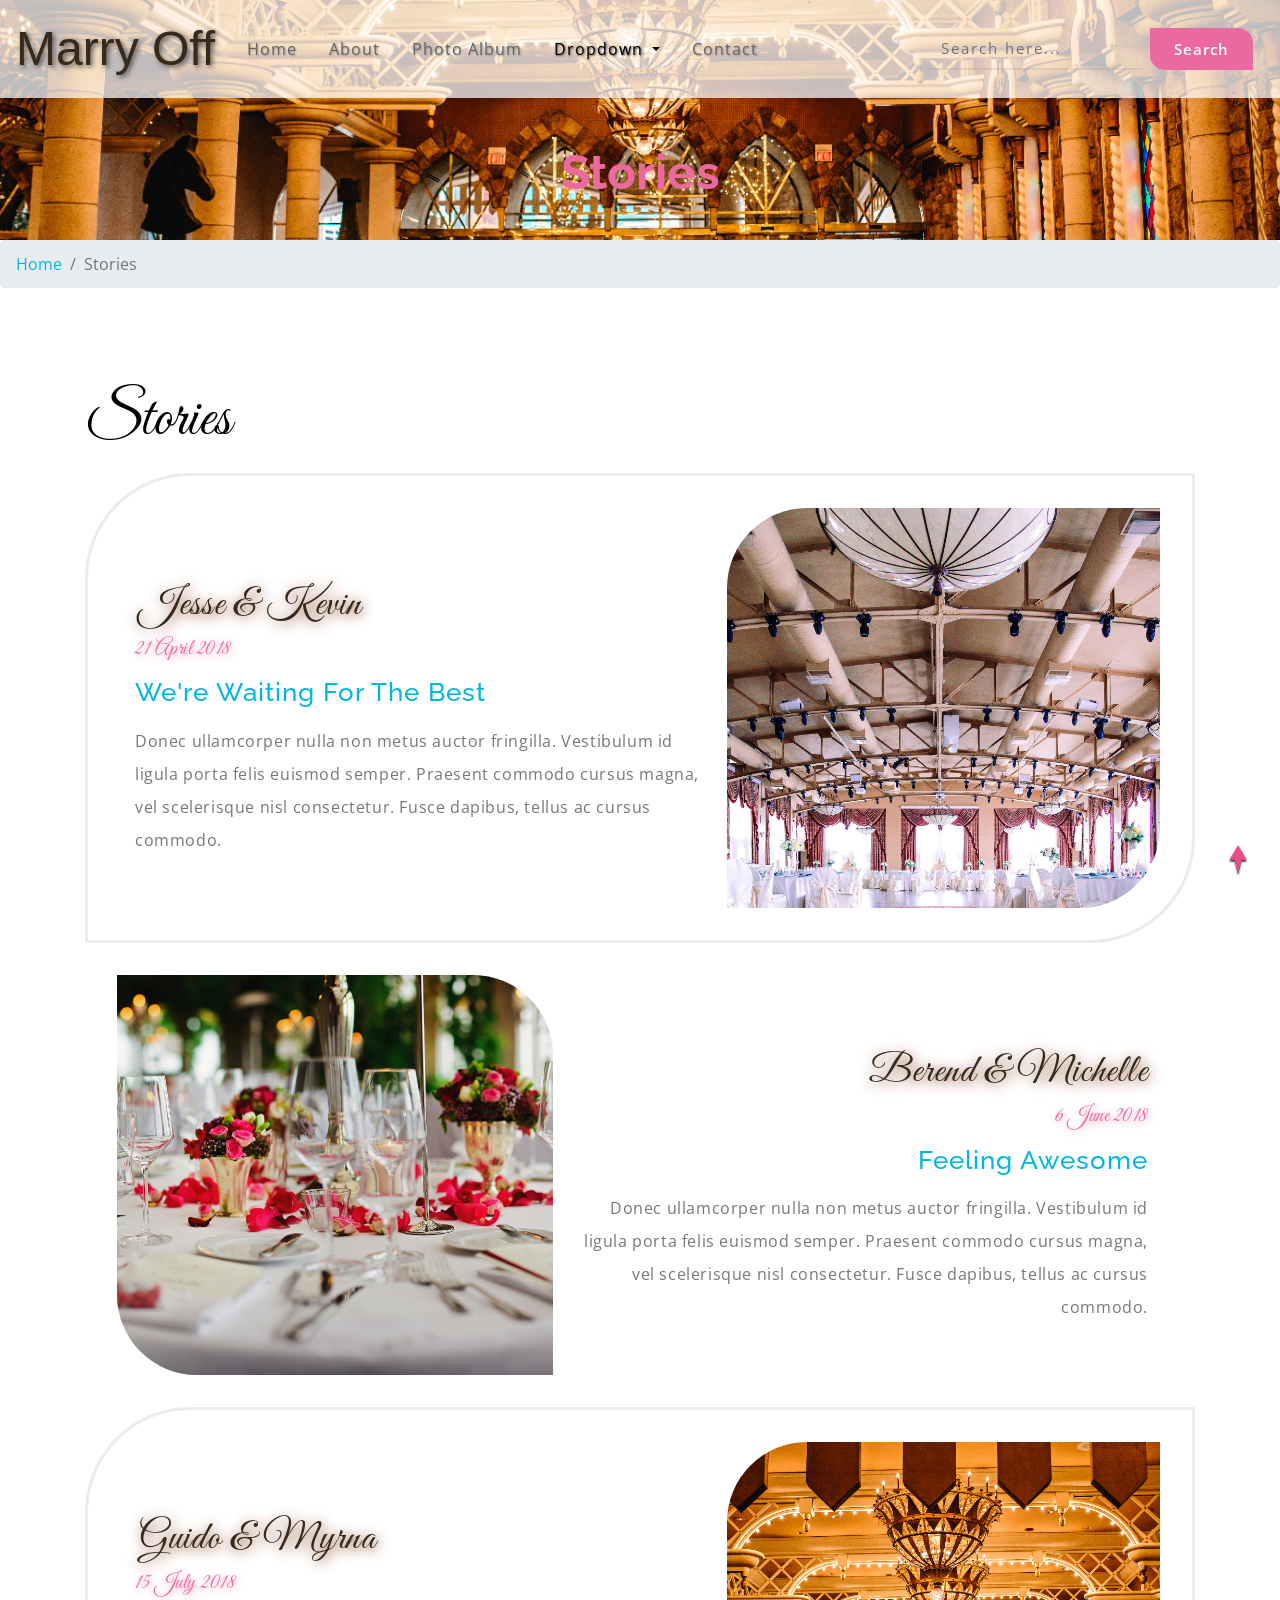
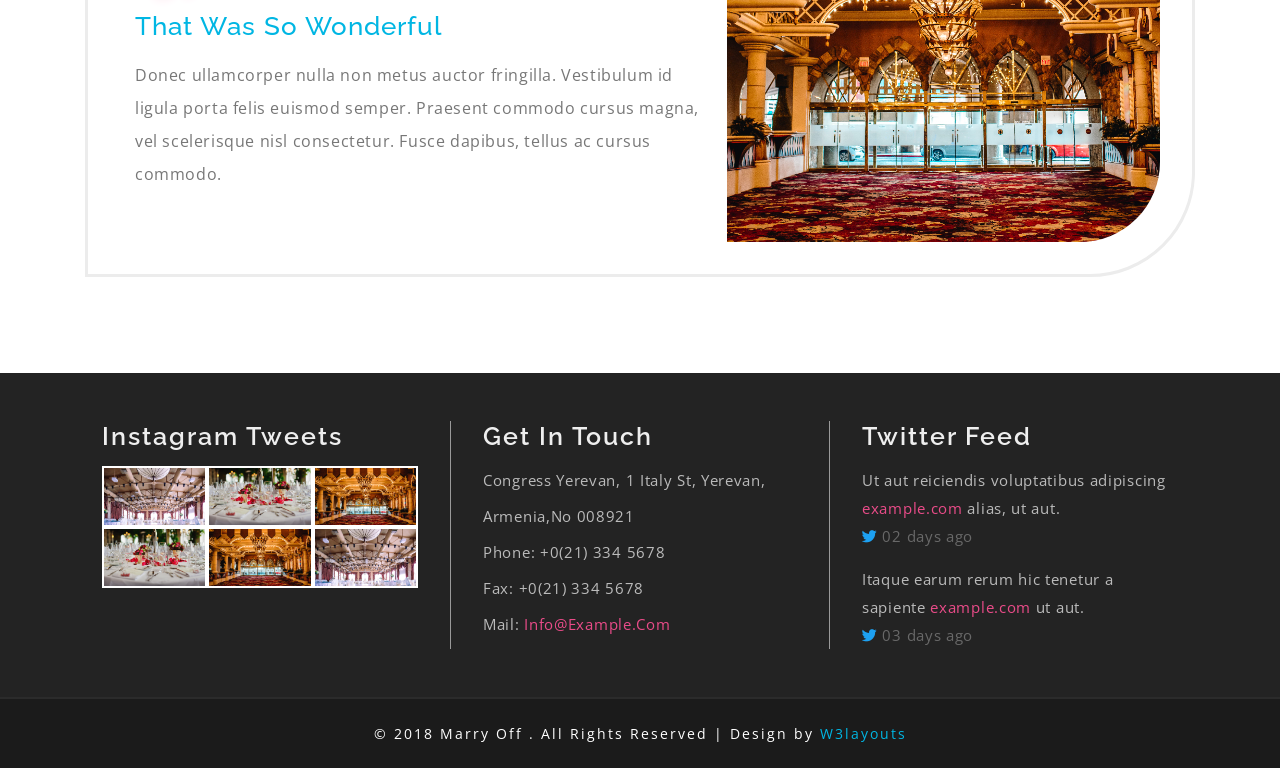
<file: audi2/temp/stories.html>
<!--
Author: W3layouts
Author URL: http://w3layouts.com
License: Creative Commons Attribution 3.0 Unported
License URL: http://creativecommons.org/licenses/by/3.0/
-->
<!DOCTYPE html>
<html lang="en">

<head>
	<title>Marry Off Wedding Category Bootstrap Responsive Website Template | Stories :: w3layouts</title>
	<!-- Meta-Tags -->
	<meta name="viewport" content="width=device-width, initial-scale=1">
	<meta charset="utf-8">
	<meta name="keywords" content="Marry Off Responsive web template, Bootstrap Web Templates, Flat Web Templates, Android Compatible web template,
	Smartphone Compatible web template, free webdesigns for Nokia, Samsung, LG, Sony Ericsson, Motorola web design" />
	<script>
		addEventListener("load", function () {
			setTimeout(hideURLbar, 0);
		}, false);

		function hideURLbar() {
			window.scrollTo(0, 1);
		}
	</script>
	<!-- //Meta-Tags -->
	<!-- Style-sheets -->
	<link href="css/bootstrap.css" rel="stylesheet" type="text/css" media="all" />
	<link href="css/style.css" rel="stylesheet" type="text/css" media="all" />
	<link href="css/fontawesome-all.css" rel="stylesheet">
	<!--// Style-sheets -->
	<!--web-fonts-->
	<link href="//fonts.googleapis.com/css?family=Open+Sans:300,400,600,700" rel="stylesheet">
	<link href="//fonts.googleapis.com/css?family=Raleway:400,500,600,700,800" rel="stylesheet">
	<link href="//fonts.googleapis.com/css?family=Great+Vibes" rel="stylesheet">
	<!--//web-fonts-->
</head>

<body>
	<!-- banner -->
	<div class="banner inner-banner" id="home">
		<!-- header -->
		<header>
			<nav class="navbar navbar-expand-lg navbar-light bg-light">
				<a class="navbar-brand" href="index.html">Marry Off</a>
				<button class="navbar-toggler" type="button" data-toggle="collapse" data-target="#navbarSupportedContent" aria-controls="navbarSupportedContent"
				    aria-expanded="false" aria-label="Toggle navigation">
					<span class="navbar-toggler-icon"></span>
				</button>

				<div class="collapse navbar-collapse" id="navbarSupportedContent">
					<ul class="navbar-nav mr-auto">
						<li class="nav-item">
							<a class="nav-link" href="index.html">Home
								<span class="sr-only">(current)</span>
							</a>
						</li>
						<li class="nav-item">
							<a class="nav-link" href="about.html">About</a>
						</li>
						<li class="nav-item">
							<a class="nav-link" href="gallery.html">Photo Album</a>
						</li>
						<li class="nav-item dropdown active">
							<a class="nav-link dropdown-toggle" href="#" id="navbarDropdown" role="button" data-toggle="dropdown" aria-haspopup="true"
							    aria-expanded="false">
								Dropdown
							</a>
							<div class="dropdown-menu" aria-labelledby="navbarDropdown">
								<a class="dropdown-item text-center" href="stories.html">Stories</a>
								<a class="dropdown-item text-center" href="typography.html">Typography</a>
							</div>
						</li>
						<li class="nav-item">
							<a class="nav-link" href="contact.html">Contact</a>
						</li>
					</ul>
					<form action="#" method="post" class="form-inline my-2 my-lg-0 search">
						<input class="form-control mr-sm-2" type="search" placeholder="Search here..." name="Search" required="">
						<button class="btn btn-outline-success my-2 my-sm-0" type="submit">Search</button>
					</form>
				</div>
			</nav>
		</header>
		<!-- //header -->
		<h1 class="inner-title-agileits-w3layouts">Stories</h1>
	</div>
	<!-- //banner -->
	<!-- breadcrumb -->
	<nav aria-label="breadcrumb">
		<ol class="breadcrumb">
			<li class="breadcrumb-item">
				<a href="index.html">Home</a>
			</li>
			<li class="breadcrumb-item active" aria-current="page">Stories</li>
		</ol>
	</nav>
	<!-- //breadcrumb -->
	<!-- Stories -->
	<section class="stories-section py-5">
		<div class="container py-xl-5 py-sm-3">
			<h5 class="main-w3l-title mb-sm-3 mb-2">Stories</h5>
			<div class="d-lg-flex main-story">
				<div class="col-lg-7 story-info">
					<h4 class="story-names">Jesse & Kevin</h4>
					<span class="styory-date">21 April 2018</span>
					<h3 class="subheading-wthree mb-3">We're waiting for the best</h3>
					<p class="paragraph-agileinfo">Donec ullamcorper nulla non metus auctor fringilla. Vestibulum id ligula porta felis euismod semper. Praesent commodo
						cursus magna, vel scelerisque nisl consectetur. Fusce dapibus, tellus ac cursus commodo.</p>
				</div>
				<div class="col-lg-5 story-img1">

				</div>
			</div>
			<div class="d-lg-flex main-story">
				<div class="col-lg-7 order-md-2 story-info text-right">
					<h4 class="story-names">Berend & Michelle</h4>
					<span class="styory-date">6 June 2018</span>
					<h3 class="subheading-wthree mb-3">Feeling awesome</h3>
					<p class="paragraph-agileinfo">Donec ullamcorper nulla non metus auctor fringilla. Vestibulum id ligula porta felis euismod semper. Praesent commodo
						cursus magna, vel scelerisque nisl consectetur. Fusce dapibus, tellus ac cursus commodo.</p>
				</div>
				<div class="col-lg-5  story-img2 order-md-1">

				</div>
			</div>

			<div class="d-lg-flex main-story">
				<div class="col-lg-7 story-info">
					<h4 class="story-names">Guido & Myrna</h4>
					<span class="styory-date">15 July 2018</span>
					<h3 class="subheading-wthree mb-3">That was so wonderful</h3>
					<p class="paragraph-agileinfo">Donec ullamcorper nulla non metus auctor fringilla. Vestibulum id ligula porta felis euismod semper. Praesent commodo
						cursus magna, vel scelerisque nisl consectetur. Fusce dapibus, tellus ac cursus commodo.</p>
				</div>
				<div class="col-lg-5  story-img3">

				</div>
			</div>
		</div>
	</section>
	<!-- //Stories -->

	<!-- Footer -->
	<footer class="footer-section-w3-agileits py-5">
		<div class="container">
			<div class="row">
				<div class="col-lg-4 footer-grids-w3-agile">
					<h2>Instagram Tweets</h2>
					<div class="row ff-images">
						<a href="stories.html" class="col-4">
							<img src="images/s1.jpg" class="img-fluid" alt="Responsive image">
						</a>
						<a href="stories.html" class="col-4">
							<img src="images/s2.jpg" class="img-fluid" alt="Responsive image">
						</a>
						<a href="stories.html" class="col-4">
							<img src="images/s3.jpg" class="img-fluid" alt="Responsive image">
						</a>
						<a href="stories.html" class="col-4">
							<img src="images/s2.jpg" class="img-fluid" alt="Responsive image">
						</a>
						<a href="stories.html" class="col-4">
							<img src="images/s3.jpg" class="img-fluid" alt="Responsive image">
						</a>
						<a href="stories.html" class="col-4">
							<img src="images/s1.jpg" class="img-fluid" alt="Responsive image">
						</a>
					</div>
				</div>
				<div class="col-lg-4 footer-grids-w3-agile">
					<h3>Get in touch</h3>
					<address>
						<p>Congress Yerevan, 1 Italy St, Yerevan,</p>
						<p class="my-2">Armenia,No 008921</p>
						<p class="phone">phone: +0(21) 334 5678</p>
						<p class="phone my-2">Fax: +0(21) 334 5678</p>
						<p class="phone">Mail:
							<a href="mailto:info@example.com">info@example.com</a>
						</p>
					</address>
				</div>
				<div class="col-lg-4 footer-grids-w3-agile">
					<h3>Twitter feed</h3>
					<ul class="w3agile_footer_grid_list">
						<li>Ut aut reiciendis voluptatibus adipiscing
							<a href="#">example.com</a> alias, ut aut.
							<span>
								<i class="fab fa-twitter"></i> 02 days ago</span>
						</li>
						<li>Itaque earum rerum hic tenetur a sapiente
							<a href="#">example.com</a> ut aut.
							<span>
								<i class="fab fa-twitter"></i> 03 days ago</span>
						</li>
					</ul>
				</div>
			</div>
		</div>
	</footer>
	<!-- //Footer -->
	<!-- copyright -->
	<div class="copyright-w3layouts">
		<div class="container">
			<p class="py-xl-4 py-3">© 2018 Marry Off . All Rights Reserved | Design by
				<a href="http://w3layouts.com/"> W3layouts </a>
			</p>
		</div>
	</div>
	<!-- //copyright -->

	<!-- Require Common Js -->
	<script src='js/jquery-2.2.3.min.js'></script>
	<!-- //Require Common Js -->
	<!-- start-smoth-scrolling -->
	<script src="js/move-top.js"></script>
	<script src="js/easing.js"></script>
	<script>
		jQuery(document).ready(function ($) {
			$(".scroll").click(function (event) {
				event.preventDefault();
				$('html,body').animate({
					scrollTop: $(this.hash).offset().top
				}, 1000);
			});
		});
	</script>
	<!-- start-smoth-scrolling -->
	<!-- here stars scrolling icon -->
	<script>
		$(document).ready(function () {
			/*
				var defaults = {
				containerID: 'toTop', // fading element id
				containerHoverID: 'toTopHover', // fading element hover id
				scrollSpeed: 1200,
				easingType: 'linear'
				};
			*/

			$().UItoTop({
				easingType: 'easeOutQuart'
			});

		});
	</script>
	<!-- //here ends scrolling icon -->
	<!-- Js for bootstrap working-->
	<script src="js/bootstrap.min.js"></script>
	<!-- //Js for bootstrap working -->
</body>

</html>
</file>
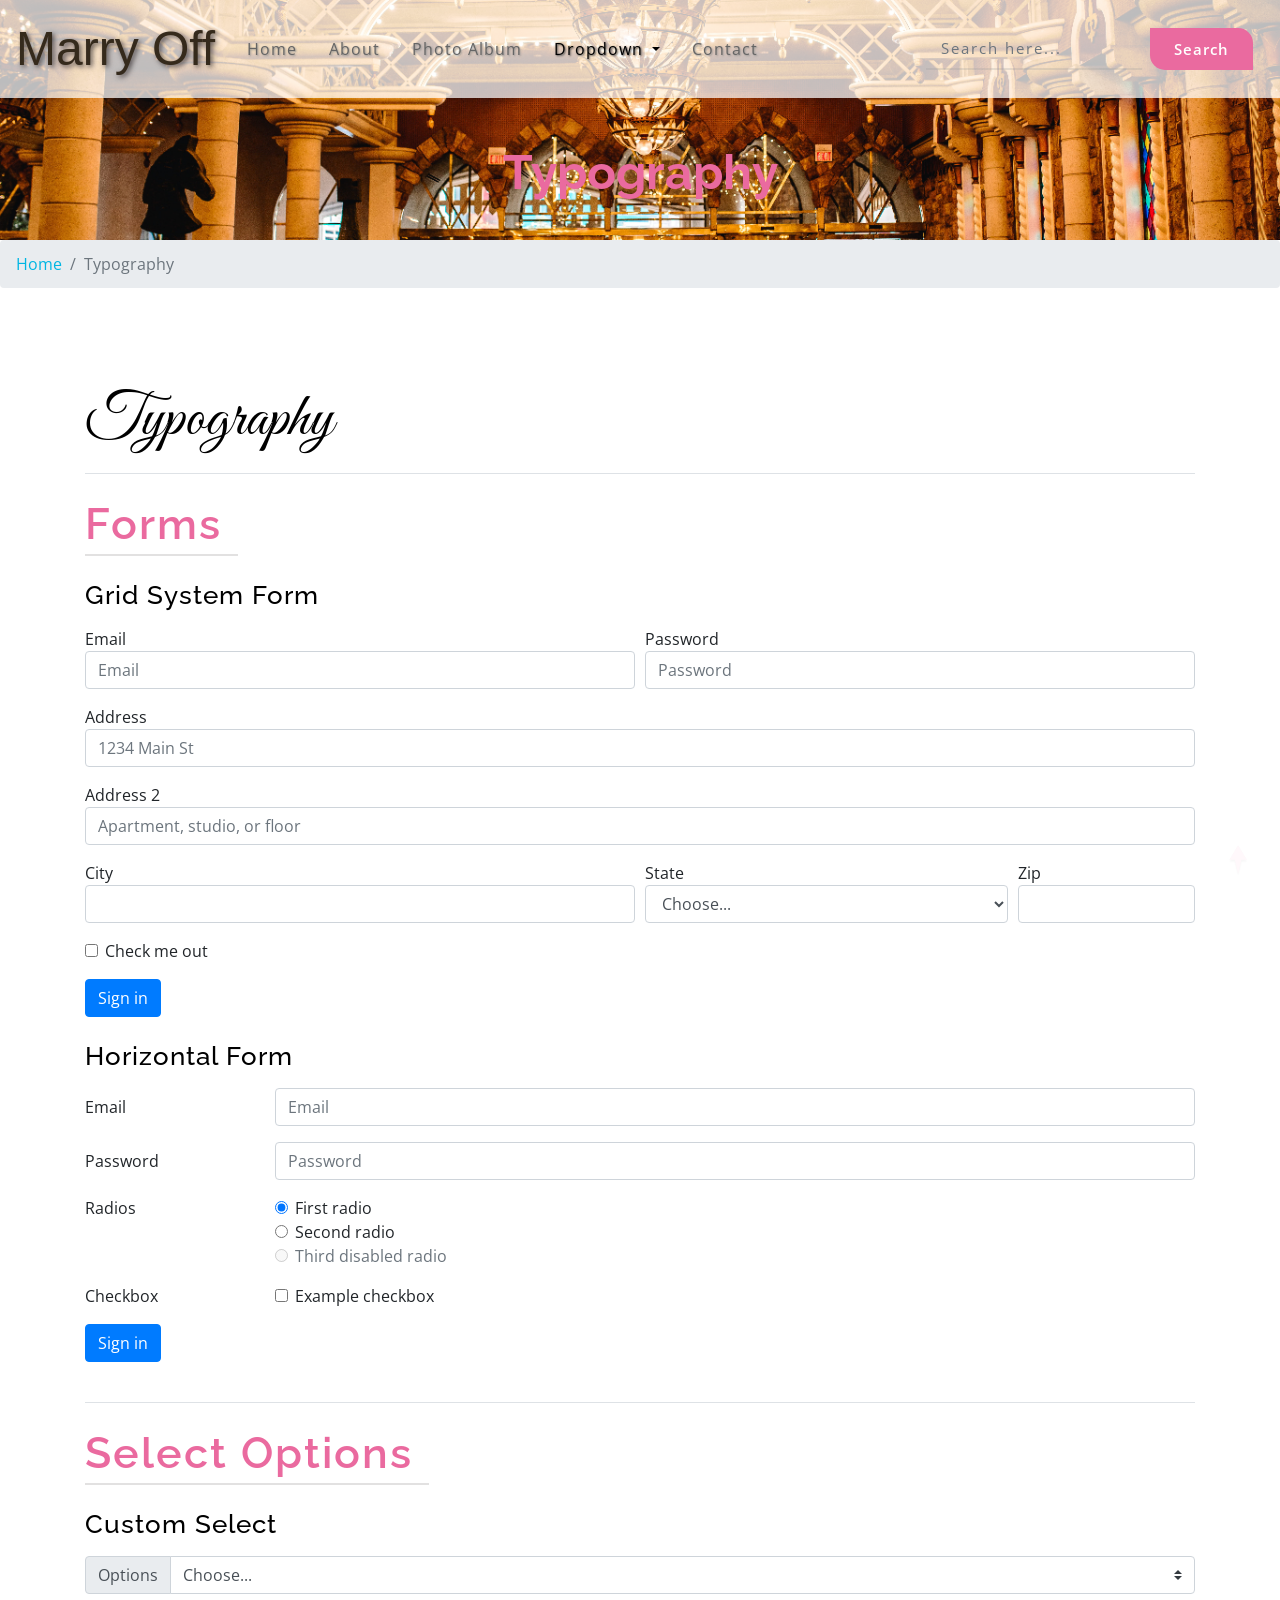
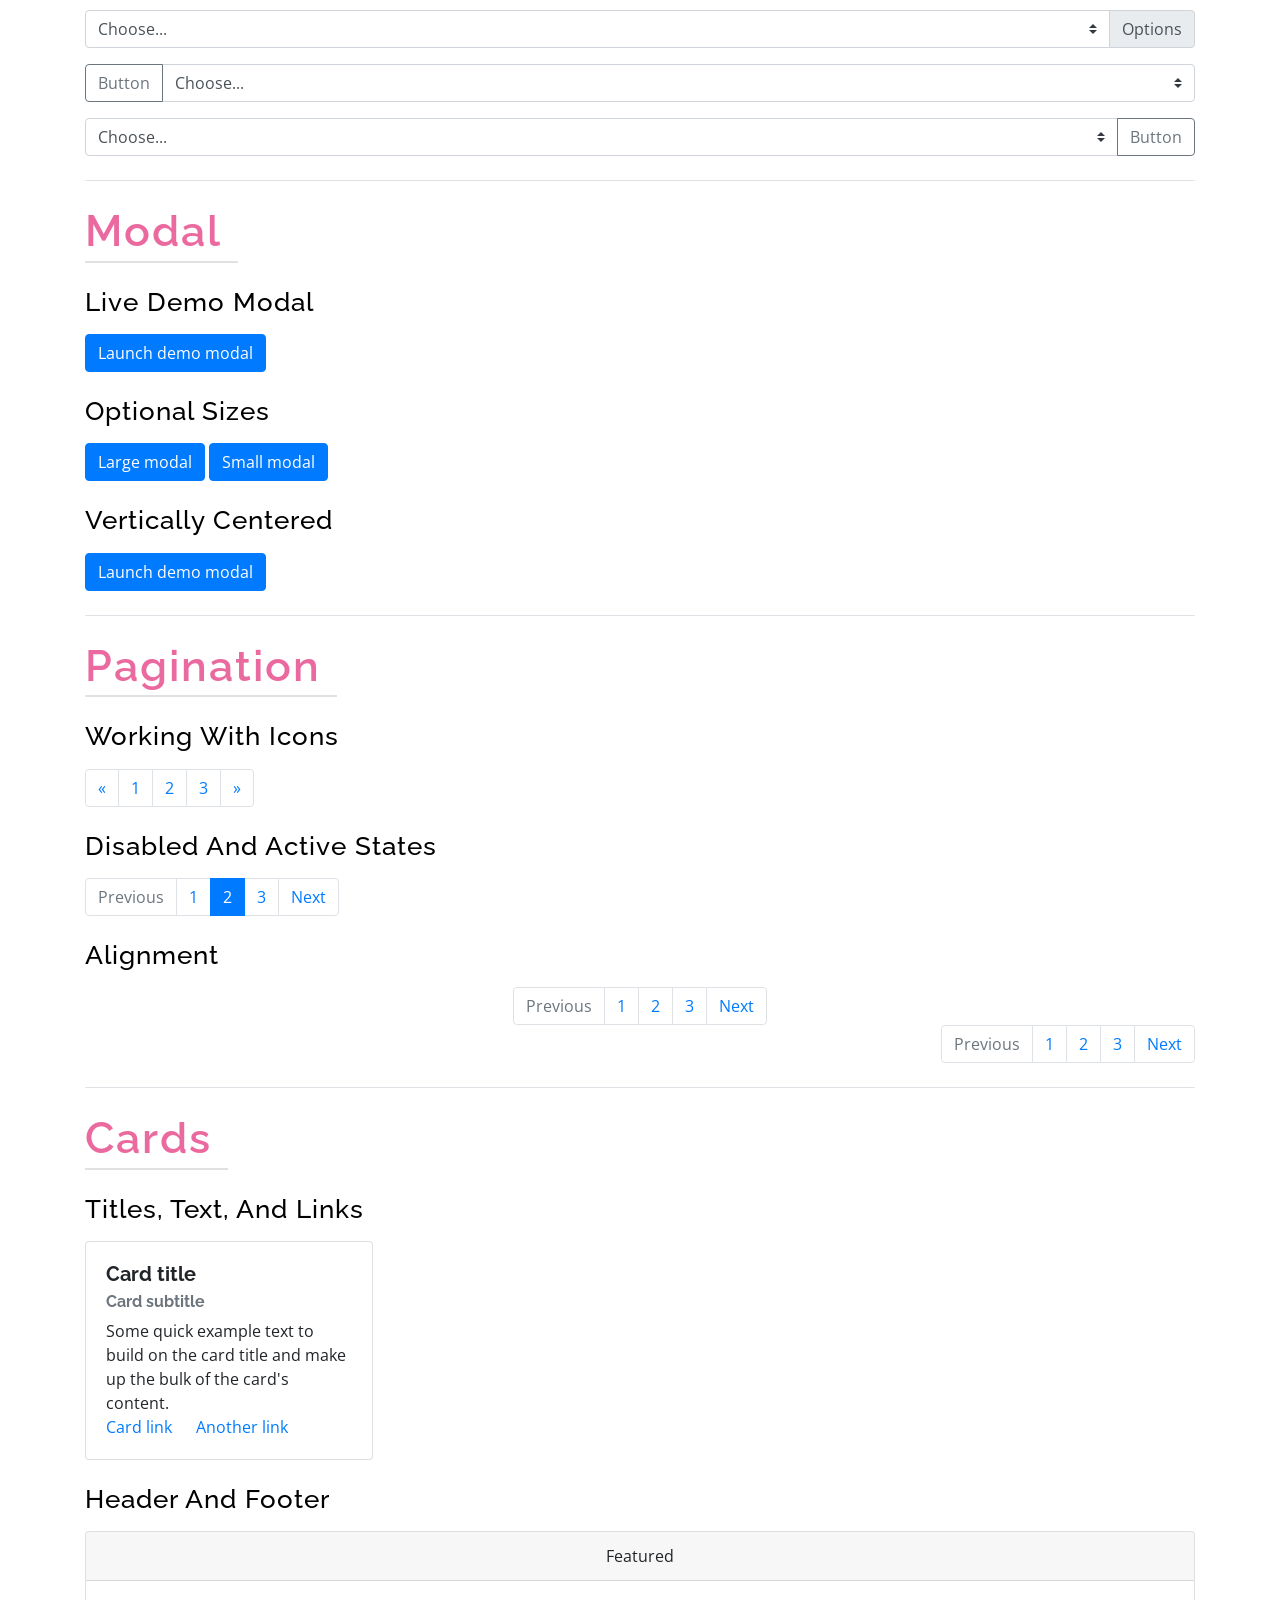
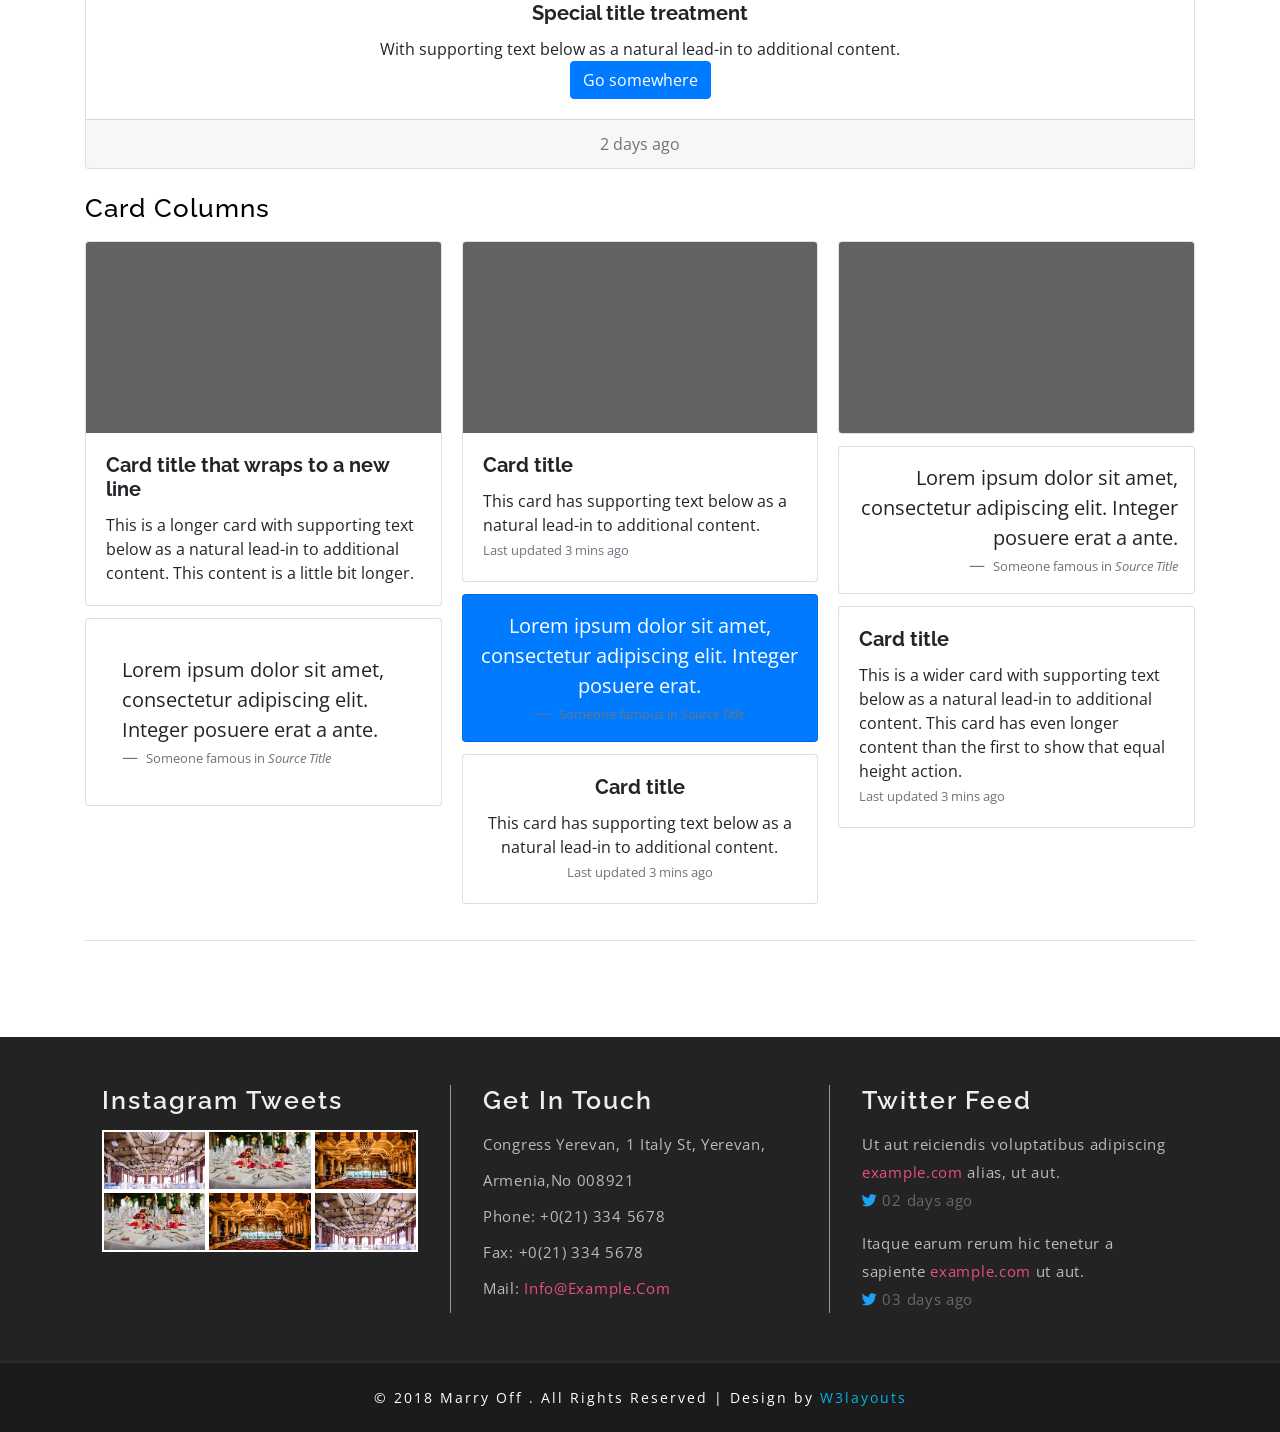
<file: audi2/temp/typography.html>
<!--
Author: W3layouts
Author URL: http://w3layouts.com
License: Creative Commons Attribution 3.0 Unported
License URL: http://creativecommons.org/licenses/by/3.0/
-->
<!DOCTYPE html>
<html lang="en">

<head>
    <title>Marry Off Wedding Category Bootstrap Responsive Website Template | Typography :: w3layouts</title>
    <!-- Meta-Tags -->
    <meta name="viewport" content="width=device-width, initial-scale=1">
    <meta charset="utf-8">
    <meta name="keywords" content="Marry Off Responsive web template, Bootstrap Web Templates, Flat Web Templates, Android Compatible web template,
        Smartphone Compatible web template, free webdesigns for Nokia, Samsung, LG, Sony Ericsson, Motorola web design"
    />
    <script>
        addEventListener("load", function () {
            setTimeout(hideURLbar, 0);
        }, false);

        function hideURLbar() {
            window.scrollTo(0, 1);
        }
    </script>
    <!-- //Meta-Tags -->
    <!-- Style-sheets -->
    <link href="css/bootstrap.css" rel="stylesheet" type="text/css" media="all" />
    <link href="css/style.css" rel="stylesheet" type="text/css" media="all" />
    <link href="css/fontawesome-all.css" rel="stylesheet">
    <!--// Style-sheets -->
    <!--web-fonts-->
    <link href="//fonts.googleapis.com/css?family=Open+Sans:300,400,600,700" rel="stylesheet">
    <link href="//fonts.googleapis.com/css?family=Raleway:400,500,600,700,800" rel="stylesheet">
    <link href="//fonts.googleapis.com/css?family=Great+Vibes" rel="stylesheet">
    <!--//web-fonts-->
</head>

<body>
    <!-- banner -->
    <div class="banner inner-banner" id="home">
        <!-- header -->
        <header>
            <nav class="navbar navbar-expand-lg navbar-light bg-light">
                <a class="navbar-brand" href="index.html">Marry Off</a>
                <button class="navbar-toggler" type="button" data-toggle="collapse" data-target="#navbarSupportedContent" aria-controls="navbarSupportedContent"
                    aria-expanded="false" aria-label="Toggle navigation">
                    <span class="navbar-toggler-icon"></span>
                </button>

                <div class="collapse navbar-collapse" id="navbarSupportedContent">
                    <ul class="navbar-nav mr-auto">
                        <li class="nav-item">
                            <a class="nav-link" href="index.html">Home
                                <span class="sr-only">(current)</span>
                            </a>
                        </li>
                        <li class="nav-item">
                            <a class="nav-link" href="about.html">About</a>
                        </li>
                        <li class="nav-item">
                            <a class="nav-link" href="gallery.html">Photo Album</a>
                        </li>
                        <li class="nav-item dropdown active">
                            <a class="nav-link dropdown-toggle" href="#" id="navbarDropdown" role="button" data-toggle="dropdown" aria-haspopup="true"
                                aria-expanded="false">
                                Dropdown
                            </a>
                            <div class="dropdown-menu" aria-labelledby="navbarDropdown">
                                <a class="dropdown-item text-center" href="stories.html">Stories</a>
                                <a class="dropdown-item text-center" href="typography.html">Typography</a>
                            </div>
                        </li>
                        <li class="nav-item">
                            <a class="nav-link" href="contact.html">Contact</a>
                        </li>
                    </ul>
                    <form action="#" method="post" class="form-inline my-2 my-lg-0 search">
                        <input class="form-control mr-sm-2" type="search" placeholder="Search here..." name="Search" required="">
                        <button class="btn btn-outline-success my-2 my-sm-0" type="submit">Search</button>
                    </form>
                </div>
            </nav>
        </header>
        <!-- //header -->
        <h1 class="inner-title-agileits-w3layouts">Typography</h1>
    </div>
    <!-- //banner -->
    <!-- breadcrumb -->
    <nav aria-label="breadcrumb">
        <ol class="breadcrumb">
            <li class="breadcrumb-item">
                <a href="index.html">Home</a>
            </li>
            <li class="breadcrumb-item active" aria-current="page">Typography</li>
        </ol>
    </nav>
    <!-- //breadcrumb -->
    <!-- Typography-->
    <section class="inner-pages py-5">
        <div class="container py-xl-5 py-sm-3">
            <h5 class="main-w3l-title mb-sm-3 mb-2">Typography</h5>
            <!-- forms -->
            <section class="typo-section py-4 border-top border-bottom">
                <h3 class="typo-main-heading mb-lg-4 mb-3 pr-3 pb-1">Forms</h3>
                <h4 class="typo-sub-heading mb-3">Grid System Form</h4>
                <!-- form1 -->
                <form>
                    <div class="form-row">
                        <div class="form-group col-md-6">
                            <label for="inputEmail4">Email</label>
                            <input type="email" class="form-control" id="inputEmail4" placeholder="Email">
                        </div>
                        <div class="form-group col-md-6">
                            <label for="inputPassword4">Password</label>
                            <input type="password" class="form-control" id="inputPassword4" placeholder="Password">
                        </div>
                    </div>
                    <div class="form-group">
                        <label for="inputAddress">Address</label>
                        <input type="text" class="form-control" id="inputAddress" placeholder="1234 Main St">
                    </div>
                    <div class="form-group">
                        <label for="inputAddress2">Address 2</label>
                        <input type="text" class="form-control" id="inputAddress2" placeholder="Apartment, studio, or floor">
                    </div>
                    <div class="form-row">
                        <div class="form-group col-md-6">
                            <label for="inputCity">City</label>
                            <input type="text" class="form-control" id="inputCity">
                        </div>
                        <div class="form-group col-md-4">
                            <label for="inputState">State</label>
                            <select id="inputState" class="form-control">
                                <option selected>Choose...</option>
                                <option>...</option>
                            </select>
                        </div>
                        <div class="form-group col-md-2">
                            <label for="inputZip">Zip</label>
                            <input type="text" class="form-control" id="inputZip">
                        </div>
                    </div>
                    <div class="form-group">
                        <div class="form-check">
                            <input class="form-check-input" type="checkbox" id="gridCheck">
                            <label class="form-check-label" for="gridCheck">
                                Check me out
                            </label>
                        </div>
                    </div>
                    <button type="submit" class="btn btn-primary">Sign in</button>
                </form>
                <!--// form1 -->
                <!-- form2 -->
                <h4 class="typo-sub-heading mt-4 mb-3">Horizontal form</h4>
                <form>
                    <div class="form-group row">
                        <label for="inputEmail3" class="col-sm-2 col-form-label">Email</label>
                        <div class="col-sm-10">
                            <input type="email" class="form-control" id="inputEmail3" placeholder="Email">
                        </div>
                    </div>
                    <div class="form-group row">
                        <label for="inputPassword3" class="col-sm-2 col-form-label">Password</label>
                        <div class="col-sm-10">
                            <input type="password" class="form-control" id="inputPassword3" placeholder="Password">
                        </div>
                    </div>
                    <fieldset class="form-group">
                        <div class="row">
                            <legend class="col-form-label col-sm-2 pt-0">Radios</legend>
                            <div class="col-sm-10">
                                <div class="form-check">
                                    <input class="form-check-input" type="radio" name="gridRadios" id="gridRadios1" value="option1" checked>
                                    <label class="form-check-label" for="gridRadios1">
                                        First radio
                                    </label>
                                </div>
                                <div class="form-check">
                                    <input class="form-check-input" type="radio" name="gridRadios" id="gridRadios2" value="option2">
                                    <label class="form-check-label" for="gridRadios2">
                                        Second radio
                                    </label>
                                </div>
                                <div class="form-check disabled">
                                    <input class="form-check-input" type="radio" name="gridRadios" id="gridRadios3" value="option3" disabled>
                                    <label class="form-check-label" for="gridRadios3">
                                        Third disabled radio
                                    </label>
                                </div>
                            </div>
                        </div>
                    </fieldset>
                    <div class="form-group row">
                        <div class="col-sm-2">Checkbox</div>
                        <div class="col-sm-10">
                            <div class="form-check">
                                <input class="form-check-input" type="checkbox" id="gridCheck1">
                                <label class="form-check-label" for="gridCheck1">
                                    Example checkbox
                                </label>
                            </div>
                        </div>
                    </div>
                    <div class="form-group row">
                        <div class="col-sm-10">
                            <button type="submit" class="btn btn-primary">Sign in</button>
                        </div>
                    </div>
                </form>
                <!--// form2 -->
            </section>
            <!--// forms -->

            <!-- select-option -->
            <section class="typo-section py-4 border-bottom">
                <h3 class="typo-main-heading mb-lg-4 mb-3 pr-3 pb-1">Select Options</h3>
                <h4 class="typo-sub-heading mb-3">Custom select</h4>
                <div class="input-group mb-3">
                    <div class="input-group-prepend">
                        <label class="input-group-text" for="inputGroupSelect01">Options</label>
                    </div>
                    <select class="custom-select" id="inputGroupSelect01">
                        <option selected>Choose...</option>
                        <option value="1">One</option>
                        <option value="2">Two</option>
                        <option value="3">Three</option>
                    </select>
                </div>

                <div class="input-group mb-3">
                    <select class="custom-select" id="inputGroupSelect02">
                        <option selected>Choose...</option>
                        <option value="1">One</option>
                        <option value="2">Two</option>
                        <option value="3">Three</option>
                    </select>
                    <div class="input-group-append">
                        <label class="input-group-text" for="inputGroupSelect02">Options</label>
                    </div>
                </div>

                <div class="input-group mb-3">
                    <div class="input-group-prepend">
                        <button class="btn btn-outline-secondary" type="button">Button</button>
                    </div>
                    <select class="custom-select" id="inputGroupSelect03">
                        <option selected>Choose...</option>
                        <option value="1">One</option>
                        <option value="2">Two</option>
                        <option value="3">Three</option>
                    </select>
                </div>

                <div class="input-group">
                    <select class="custom-select" id="inputGroupSelect04">
                        <option selected>Choose...</option>
                        <option value="1">One</option>
                        <option value="2">Two</option>
                        <option value="3">Three</option>
                    </select>
                    <div class="input-group-append">
                        <button class="btn btn-outline-secondary" type="button">Button</button>
                    </div>
                </div>
            </section>
            <!--// select-option -->
            <!-- Modals -->
            <section class="typo-section py-4 border-bottom">
                <h3 class="typo-main-heading mb-lg-4 mb-3 pr-3 pb-1">Modal</h3>

                <!-- Live Demo -->
                <h4 class="typo-sub-heading mb-3">Live Demo Modal</h4>
                <!-- Button trigger modal -->
                <button type="button" class="btn btn-primary" data-toggle="modal" data-target="#exampleModal">
                    Launch demo modal
                </button>

                <!-- Modal -->
                <div class="modal fade" id="exampleModal" tabindex="-1" role="dialog" aria-labelledby="exampleModalLabel" aria-hidden="true">
                    <div class="modal-dialog" role="document">
                        <div class="modal-content">
                            <div class="modal-header">
                                <h5 class="modal-title" id="exampleModalLabel">Modal title</h5>
                                <button type="button" class="close" data-dismiss="modal" aria-label="Close">
                                    <span aria-hidden="true">&times;</span>
                                </button>
                            </div>
                            <div class="modal-body">
                                ...
                            </div>
                            <div class="modal-footer">
                                <button type="button" class="btn btn-secondary" data-dismiss="modal">Close</button>
                                <button type="button" class="btn btn-primary">Save changes</button>
                            </div>
                        </div>
                    </div>
                </div>
                <!--// Live Demo -->
                <!-- Optional sizes -->
                <h4 class="typo-sub-heading mt-4 mb-3">Optional sizes</h4>
                <!-- Large modal -->
                <button type="button" class="btn btn-primary" data-toggle="modal" data-target=".bd-example-modal-lg">Large modal</button>

                <div class="modal fade bd-example-modal-lg" tabindex="-1" role="dialog" aria-labelledby="myLargeModalLabel" aria-hidden="true">
                    <div class="modal-dialog modal-lg">
                        <div class="modal-content">

                            <div class="modal-header">
                                <h4 class="modal-title" id="myLargeModalLabel">Large modal</h4>
                                <button type="button" class="close" data-dismiss="modal" aria-label="Close">
                                    <span aria-hidden="true">×</span>
                                </button>
                            </div>
                            <div class="modal-body">
                                ...
                            </div>
                        </div>
                    </div>
                </div>

                <!-- Small modal -->
                <button type="button" class="btn btn-primary" data-toggle="modal" data-target=".bd-example-modal-sm">Small modal</button>

                <div class="modal fade bd-example-modal-sm" tabindex="-1" role="dialog" aria-labelledby="mySmallModalLabel" aria-hidden="true">
                    <div class="modal-dialog modal-sm">
                        <div class="modal-content">
                            <div class="modal-header">
                                <h4 class="modal-title" id="mySmallModalLabel">Small modal</h4>
                                <button type="button" class="close" data-dismiss="modal" aria-label="Close">
                                    <span aria-hidden="true">×</span>
                                </button>
                            </div>
                            <div class="modal-body">
                                ...
                            </div>
                        </div>
                    </div>
                </div>
                <!--// Optional sizes -->

                <!-- Vertically centered -->
                <h4 class="typo-sub-heading mt-4 mb-3">Vertically centered</h4>
                <!-- Button trigger modal -->
                <button type="button" class="btn btn-primary" data-toggle="modal" data-target="#exampleModalCenter">
                    Launch demo modal
                </button>

                <!-- Modal -->
                <div class="modal fade" id="exampleModalCenter" tabindex="-1" role="dialog" aria-hidden="true">
                    <div class="modal-dialog modal-dialog-centered" role="document">
                        <div class="modal-content">
                            <div class="modal-header">
                                <h5 class="modal-title" id="exampleModalLongTitle">Modal title</h5>
                                <button type="button" class="close" data-dismiss="modal" aria-label="Close">
                                    <span aria-hidden="true">&times;</span>
                                </button>
                            </div>
                            <div class="modal-body">
                                ...
                            </div>
                            <div class="modal-footer">
                                <button type="button" class="btn btn-secondary" data-dismiss="modal">Close</button>
                                <button type="button" class="btn btn-primary">Save changes</button>
                            </div>
                        </div>
                    </div>
                </div>

                <!--// Vertically centered -->
            </section>
            <!--// Modals -->

            <!-- Pagination -->
            <section class="typo-section py-4 border-bottom">
                <h3 class="typo-main-heading mb-lg-4 mb-3 pr-3 pb-1">Pagination</h3>
                <!-- Working with icons -->
                <h4 class="typo-sub-heading mb-3">Working with icons</h4>
                <nav aria-label="Page navigation example">
                    <ul class="pagination">
                        <li class="page-item">
                            <a class="page-link" href="#" aria-label="Previous">
                                <span aria-hidden="true">&laquo;</span>
                                <span class="sr-only">Previous</span>
                            </a>
                        </li>
                        <li class="page-item">
                            <a class="page-link" href="#">1</a>
                        </li>
                        <li class="page-item">
                            <a class="page-link" href="#">2</a>
                        </li>
                        <li class="page-item">
                            <a class="page-link" href="#">3</a>
                        </li>
                        <li class="page-item">
                            <a class="page-link" href="#" aria-label="Next">
                                <span aria-hidden="true">&raquo;</span>
                                <span class="sr-only">Next</span>
                            </a>
                        </li>
                    </ul>
                </nav>
                <!--// Working with icons -->
                <!-- Disabled and active states -->
                <h4 class="typo-sub-heading mt-4 mb-3">Disabled and active states</h4>
                <nav aria-label="...">
                    <ul class="pagination">
                        <li class="page-item disabled">
                            <span class="page-link">Previous</span>
                        </li>
                        <li class="page-item">
                            <a class="page-link" href="#">1</a>
                        </li>
                        <li class="page-item active">
                            <span class="page-link">
                                2
                                <span class="sr-only">(current)</span>
                            </span>
                        </li>
                        <li class="page-item">
                            <a class="page-link" href="#">3</a>
                        </li>
                        <li class="page-item">
                            <a class="page-link" href="#">Next</a>
                        </li>
                    </ul>
                </nav>
                <!--// Disabled and active states -->
                <!-- Alignment -->
                <h4 class="typo-sub-heading mt-4 mb-3">Alignment</h4>
                <nav aria-label="Page navigation example">
                    <ul class="pagination justify-content-center">
                        <li class="page-item disabled">
                            <a class="page-link" href="#" tabindex="-1">Previous</a>
                        </li>
                        <li class="page-item">
                            <a class="page-link" href="#">1</a>
                        </li>
                        <li class="page-item">
                            <a class="page-link" href="#">2</a>
                        </li>
                        <li class="page-item">
                            <a class="page-link" href="#">3</a>
                        </li>
                        <li class="page-item">
                            <a class="page-link" href="#">Next</a>
                        </li>
                    </ul>
                </nav>

                <nav aria-label="Page navigation example">
                    <ul class="pagination justify-content-end">
                        <li class="page-item disabled">
                            <a class="page-link" href="#" tabindex="-1">Previous</a>
                        </li>
                        <li class="page-item">
                            <a class="page-link" href="#">1</a>
                        </li>
                        <li class="page-item">
                            <a class="page-link" href="#">2</a>
                        </li>
                        <li class="page-item">
                            <a class="page-link" href="#">3</a>
                        </li>
                        <li class="page-item">
                            <a class="page-link" href="#">Next</a>
                        </li>
                    </ul>
                </nav>
                <!--// Alignment -->
            </section>
            <!--// Pagination -->

            <!-- Cards -->
            <section class="typo-section py-4 border-bottom">
                <h3 class="typo-main-heading mb-lg-4 mb-3 pr-3 pb-1">Cards</h3>
                <!-- Titles, text, and linksr -->
                <h4 class="typo-sub-heading mb-3">Titles, text, and links</h4>
                <div class="card" style="width: 18rem;">
                    <div class="card-body">
                        <h5 class="card-title">Card title</h5>
                        <h6 class="card-subtitle mb-2 text-muted">Card subtitle</h6>
                        <p class="card-text">Some quick example text to build on the card title and make up the bulk of the card's content.</p>
                        <a href="#" class="card-link">Card link</a>
                        <a href="#" class="card-link">Another link</a>
                    </div>
                </div>
                <!--// Titles, text, and links -->
                <!-- Header and footer -->
                <h4 class="typo-sub-heading mt-4 mb-3">Header and footer</h4>
                <div class="card text-center">
                    <div class="card-header">
                        Featured
                    </div>
                    <div class="card-body">
                        <h5 class="card-title">Special title treatment</h5>
                        <p class="card-text">With supporting text below as a natural lead-in to additional content.</p>
                        <a href="#" class="btn btn-primary">Go somewhere</a>
                    </div>
                    <div class="card-footer text-muted">
                        2 days ago
                    </div>
                </div>
                <!--// Header and footer -->
                <!-- Card columns -->
                <h4 class="typo-sub-heading mt-4 mb-3">Card columns</h4>
                <div class="card-columns">
                    <div class="card">
                        <img class="card-img-top" src="images/typo.jpg" alt="Card image cap">
                        <div class="card-body">
                            <h5 class="card-title">Card title that wraps to a new line</h5>
                            <p class="card-text">This is a longer card with supporting text below as a natural lead-in to additional content.
                                This content is a little bit longer.</p>
                        </div>
                    </div>
                    <div class="card p-3">
                        <blockquote class="blockquote mb-0 card-body">
                            <p>Lorem ipsum dolor sit amet, consectetur adipiscing elit. Integer posuere erat a ante.</p>
                            <footer class="blockquote-footer">
                                <small class="text-muted">
                                    Someone famous in
                                    <cite title="Source Title">Source Title</cite>
                                </small>
                            </footer>
                        </blockquote>
                    </div>
                    <div class="card">
                        <img class="card-img-top" src="images/typo.jpg" alt="Card image cap">
                        <div class="card-body">
                            <h5 class="card-title">Card title</h5>
                            <p class="card-text">This card has supporting text below as a natural lead-in to additional content.</p>
                            <p class="card-text">
                                <small class="text-muted">Last updated 3 mins ago</small>
                            </p>
                        </div>
                    </div>
                    <div class="card bg-primary text-white text-center p-3">
                        <blockquote class="blockquote mb-0">
                            <p>Lorem ipsum dolor sit amet, consectetur adipiscing elit. Integer posuere erat.</p>
                            <footer class="blockquote-footer">
                                <small>
                                    Someone famous in
                                    <cite title="Source Title">Source Title</cite>
                                </small>
                            </footer>
                        </blockquote>
                    </div>
                    <div class="card text-center">
                        <div class="card-body">
                            <h5 class="card-title">Card title</h5>
                            <p class="card-text">This card has supporting text below as a natural lead-in to additional content.</p>
                            <p class="card-text">
                                <small class="text-muted">Last updated 3 mins ago</small>
                            </p>
                        </div>
                    </div>
                    <div class="card">
                        <img class="card-img" src="images/typo.jpg" alt="Card image">
                    </div>
                    <div class="card p-3 text-right">
                        <blockquote class="blockquote mb-0">
                            <p>Lorem ipsum dolor sit amet, consectetur adipiscing elit. Integer posuere erat a ante.</p>
                            <footer class="blockquote-footer">
                                <small class="text-muted">
                                    Someone famous in
                                    <cite title="Source Title">Source Title</cite>
                                </small>
                            </footer>
                        </blockquote>
                    </div>
                    <div class="card">
                        <div class="card-body">
                            <h5 class="card-title">Card title</h5>
                            <p class="card-text">This is a wider card with supporting text below as a natural lead-in to additional content. This
                                card has even longer content than the first to show that equal height action.</p>
                            <p class="card-text">
                                <small class="text-muted">Last updated 3 mins ago</small>
                            </p>
                        </div>
                    </div>
                </div>
                <!--// Card columns -->
            </section>
            <!--// Cards -->
        </div>
    </section>

    <!-- Footer -->
    <footer class="footer-section-w3-agileits py-5">
        <div class="container">
            <div class="row">
                <div class="col-lg-4 footer-grids-w3-agile">
                    <h2>Instagram Tweets</h2>
                    <div class="row ff-images">
                        <a href="stories.html" class="col-4">
                            <img src="images/s1.jpg" class="img-fluid" alt="Responsive image">
                        </a>
                        <a href="stories.html" class="col-4">
                            <img src="images/s2.jpg" class="img-fluid" alt="Responsive image">
                        </a>
                        <a href="stories.html" class="col-4">
                            <img src="images/s3.jpg" class="img-fluid" alt="Responsive image">
                        </a>
                        <a href="stories.html" class="col-4">
                            <img src="images/s2.jpg" class="img-fluid" alt="Responsive image">
                        </a>
                        <a href="stories.html" class="col-4">
                            <img src="images/s3.jpg" class="img-fluid" alt="Responsive image">
                        </a>
                        <a href="stories.html" class="col-4">
                            <img src="images/s1.jpg" class="img-fluid" alt="Responsive image">
                        </a>
                    </div>
                </div>
                <div class="col-lg-4 footer-grids-w3-agile">
                    <h3>Get in touch</h3>
                    <address>
                        <p>Congress Yerevan, 1 Italy St, Yerevan,</p>
                        <p class="my-2">Armenia,No 008921</p>
                        <p class="phone">phone: +0(21) 334 5678</p>
                        <p class="phone my-2">Fax: +0(21) 334 5678</p>
                        <p class="phone">Mail:
                            <a href="mailto:info@example.com">info@example.com</a>
                        </p>
                    </address>
                </div>
                <div class="col-lg-4 footer-grids-w3-agile">
                    <h3>Twitter feed</h3>
                    <ul class="w3agile_footer_grid_list">
                        <li>Ut aut reiciendis voluptatibus adipiscing
                            <a href="#">example.com</a> alias, ut aut.
                            <span>
                                <i class="fab fa-twitter"></i> 02 days ago</span>
                        </li>
                        <li>Itaque earum rerum hic tenetur a sapiente
                            <a href="#">example.com</a> ut aut.
                            <span>
                                <i class="fab fa-twitter"></i> 03 days ago</span>
                        </li>
                    </ul>
                </div>
            </div>
        </div>
    </footer>
    <!-- //Footer -->
    <!-- copyright -->
    <div class="copyright-w3layouts">
        <div class="container">
            <p class="py-xl-4 py-3">© 2018 Marry Off . All Rights Reserved | Design by
                <a href="http://w3layouts.com/"> W3layouts </a>
            </p>
        </div>
    </div>
    <!-- //copyright -->

    <!-- Required common Js -->
    <script src='js/jquery-2.2.3.min.js'></script>
    <!-- //Required common Js -->
    <!-- start-smoth-scrolling -->
    <script src="js/move-top.js"></script>
    <script src="js/easing.js"></script>
    <script>
        jQuery(document).ready(function ($) {
            $(".scroll").click(function (event) {
                event.preventDefault();
                $('html,body').animate({
                    scrollTop: $(this.hash).offset().top
                }, 1000);
            });
        });
    </script>
    <!-- start-smoth-scrolling -->
    <!-- here stars scrolling icon -->
    <script>
        $(document).ready(function () {
            /*
            	var defaults = {
            	containerID: 'toTop', // fading element id
            	containerHoverID: 'toTopHover', // fading element hover id
            	scrollSpeed: 1200,
            	easingType: 'linear' 
            	};
            */

            $().UItoTop({
                easingType: 'easeOutQuart'
            });

        });
    </script>
    <!-- //here ends scrolling icon -->
    <!--js for bootstrap working-->
    <script src="js/bootstrap.min.js"></script>
    <!-- //for bootstrap working -->
</body>

</html>
</file>
<file: audi2/temp/css/style.css>
/*--
Author: W3layouts
Author URL: http://w3layouts.com
License: Creative Commons Attribution 3.0 Unported
License URL: http://creativecommons.org/licenses/by/3.0/
--*/

html,
body {
	margin: 0;
	font-size: 100%;
	font-family: 'Open Sans', sans-serif;
	background: #fff;
}

body a {
	text-decoration: none;
	transition: 0.5s all;
	-webkit-transition: 0.5s all;
	-moz-transition: 0.5s all;
	-o-transition: 0.5s all;
	-ms-transition: 0.5s all;
}

a:hover {
	text-decoration: none;
}

input[type="button"],
button[type="submit"] {
	transition: 0.5s all;
	-webkit-transition: 0.5s all;
	-moz-transition: 0.5s all;
	-o-transition: 0.5s all;
	-ms-transition: 0.5s all;
}

h1,
h2,
h3,
h4,
h5,
h6 {
	margin: 0;
	font-family: 'Raleway', sans-serif;
	font-weight: 700;
}

p {
	margin: 0;
}

ul {
	margin: 0;
	padding: 0;
}

label {
	margin: 0;
}

address {
	margin-bottom: 0rem;
}

/*-- header --*/

a.navbar-brand {
	font-family: 'Arial', sans-serif;
	font-size: 3em;
	text-shadow: 2px 2px 5px rgba(66, 60, 63, 0.88);
	color: #352a1c !important;
}

.bg-light {
	background-color: rgba(255, 255, 255, 0.73) !important;
	position: absolute;
	width: 100%;
	z-index: 9;
}

.navbar-light .navbar-nav .nav-link,
.dropdown-item {
	color: #656565;
	font-size: 16px;
	letter-spacing: 1px;
	margin: 0em 0.5em;
	text-shadow: 1px 1px 2px #929292;
}

.dropdown-item {
	margin: 0 !important;
}

.navbar-light .navbar-nav .show>.nav-link,
.navbar-light .navbar-nav .active>.nav-link,
.navbar-light .navbar-nav .nav-link.show,
.navbar-light .navbar-nav .nav-link.active {
	color: #000000;
	text-shadow: 1px 1px 2px #4a4949;
}

.search input[type="search"] {
	outline: none;
	padding: 9px 15px;
	font-size: 15px;
	color: #000;
	background: rgba(255, 255, 255, 0);
	width: 64%;
	letter-spacing: 2px;
	border: none;
	border-bottom: 2px solid rgba(148, 152, 152, 0.23);
	margin: 0;
	border-radius: 0;
	box-sizing: border-box;
}

.search button[type="submit"] {
	outline: none;
	padding: 10px 24px;
	font-size: 15px;
	color: #fff;
	background: #ea6a9f;
	border: none;
	letter-spacing: 1px;
	text-transform: capitalize;
	-webkit-transition: 0.5s all;
	-moz-transition: 0.5s all;
	-o-transition: 0.5s all;
	-ms-transition: 0.5s all;
	transition: 0.5s all;
	margin: 0;
	cursor: pointer;
	font-weight: 600;
	-webkit-border-radius: 0px 15px 0px 15px;
	-moz-border-radius: 0px 15px 0px 15px;
	-o-border-radius: 0px 15px 0px 15px;
	-ms-border-radius: 0px 15px 0px 15px;
}

.search button[type="submit"]:hover {
	background: #03cce6;
}

.btn-outline-success:not(:disabled):not(.disabled):active,
.btn-outline-success:not(:disabled):not(.disabled).active,
.show>.btn-outline-success.dropdown-toggle {
	color: #fff;
	background-color: #03cce6;
	border-color: transparent;
}

.btn-outline-success:focus,
.btn-outline-success.focus {
	box-shadow: 0 0 0 0.2rem rgba(40, 167, 69, 0);
}

.btn-outline-success:not(:disabled):not(.disabled):active:focus,
.btn-outline-success:not(:disabled):not(.disabled).active:focus,
.show>.btn-outline-success.dropdown-toggle:focus {
	box-shadow: 0 0 0 0.2rem rgba(40, 167, 69, 0);
}

.form-control:focus {
	box-shadow: none;
}

/*-- //header --*/

.banner {
	background: url(../images/auditorium1.jpg)no-repeat 0px 0px;
	-webkit-background-size: cover;
	-moz-background-size: cover;
	-o-background-size: cover;
	-ms-background-size: cover;
	background-size: cover;
	background-position: center;
	min-height: 880px;
	position: relative;
}

.inner-banner {
	min-height: 240px !important;
}

.banner-text {
	padding: 19.5em 0em 0 0;
	text-align: center;
}

/*-- Slider --*/

#slider {
	box-shadow: none;
	-moz-box-shadow: none;
	-webkit-box-shadow: none;
	margin: 0 auto;
}

.rslides_tabs {
	list-style: none;
	padding: 0;
	background: rgba(0, 0, 0, .25);
	box-shadow: 0 0 1px rgba(255, 255, 255, .3), inset 0 0 5px rgba(0, 0, 0, 1.0);
	-moz-box-shadow: 0 0 1px rgba(255, 255, 255, .3), inset 0 0 5px rgba(0, 0, 0, 1.0);
	-webkit-box-shadow: 0 0 1px rgba(255, 255, 255, .3), inset 0 0 5px rgba(0, 0, 0, 1.0);
	font-size: 18px;
	list-style: none;
	margin: 0 auto 50px;
	max-width: 540px;
	padding: 10px 0;
	text-align: center;
	width: 100%;
}

.rslides_tabs li {
	display: inline;
	float: none;
	margin-right: 1px;
}

.rslides_tabs a {
	width: auto;
	line-height: 20px;
	padding: 9px 20px;
	height: auto;
	background: transparent;
	display: inline;
}

.rslides_tabs li:first-child {
	margin-left: 0;
}

.rslides_tabs .rslides_here a {
	background: rgba(255, 255, 255, .1);
	color: #fff;
	font-weight: bold;
}

.events {
	list-style: none;
}

.callbacks_container {
	position: relative;
}

.callbacks {
	position: relative;
	list-style: none;
	overflow: hidden;
	width: 100%;
	padding: 0;
	margin: 0;
}

.callbacks li {
	position: absolute;
	left: 0;
	top: 0;
}

.callbacks img {
	position: relative;
	z-index: 1;
	height: auto;
	border: 0;
}

.callbacks .caption {
	display: block;
	position: absolute;
	z-index: 2;
	font-size: 20px;
	text-shadow: none;
	color: #fff;
	left: 0;
	right: 0;
	padding: 10px 20px;
	margin: 0;
	max-width: none;
	top: 10%;
	text-align: center;
}

#slider-pager a {
	display: inline-block;
}

#slider-pager span {
	float: left;
}

#slider-pager span {
	width: 100px;
	height: 15px;
	background: #fff;
	display: inline-block;
	border-radius: 30em;
	opacity: 0.6;
}

#slider-pager .rslides_here a {
	background: #FFF;
	border-radius: 30em;
	opacity: 1;
}

#slider-pager a {
	padding: 0;
}

#slider-pager li {
	display: inline-block;
}

.rslides {
	position: relative;
	list-style: none;
	overflow: hidden;
	padding: 0;
	margin: 0;
	width: 100%;
}

.rslides li {
	-webkit-backface-visibility: hidden;
	position: absolute;
	display: none;
	left: 0%;
	top: 0;
	width: 100%;
}

.rslides li {
	position: relative;
	display: block;
	float: none;
}

.rslides img {
	height: auto;
	border: 0;
}

.callbacks_tabs li {
	display: inline-block;
	margin: 0.5em;
}

.callbacks_tabs a {
	visibility: hidden;
}

.callbacks_tabs a:after {
	content: "\f111";
	font-size: 0;
	font-family: FontAwesome;
	visibility: visible;
	width: 50px;
	height: 4px;
	display: inline-block;
	background: #fff;
}

.callbacks_here a:after {
	background: #00b6e3;
}

p.sub-para {
	font-size: 18px;
	color: #fff;
	letter-spacing: 2px;
	font-weight: 300;
}

.slider-info img {
	width: 100px;
	margin: 0 auto;
}

.callbacks_tabs {
	list-style: none;
	position: absolute;
	bottom: -15%;
	right: 10px;
	width: 220px;
	padding: 0;
	margin: 0 auto;
	z-index: 990;
	display: block;
	text-align: center;
}

.slider-top span {
	font-weight: 600;
}

.callbacks_tabs li {
	display: inline-block;
	margin: 0 -10px 0 0;
	float: right;
}

.slider-info h3 {
	font-size: 3em;
	color: #352a1c;
	letter-spacing: 1px;
	font-weight: 400;
	margin-bottom: 5px;
	text-transform: capitalize;
	text-shadow: 2px 2px 13px #823611;
	font-family: 'Great Vibes', cursive;
	text-align: left;
	padding-left: 0.1em;
}

.slider-info p {
	color: #ea6a9f;
	font-size: 2em;
	letter-spacing: 1px;
	text-transform: capitalize;
	text-align: left;
	font-family: 'Great Vibes', cursive;
	text-shadow: 1px 2px 8px #ef90b8;
}

.slider-info h4,
.slider-info h1 {
	font-size: 6em;
	font-weight: 400;
	color: #f8f9fa;
	padding-right: .15em;
	text-shadow: 2px 2px 8px #f581ae;
	font-family: 'Great Vibes', cursive;
}

.slider-info a {
	display: inline-block;
	padding: .4em 2em;
	margin-top: 0.5em;
	font-size: 17px;
	border: none;
	color: #fff;
	font-weight: 400;
	letter-spacing: 3px;
	background: #00b6e3;
	border-radius: 16px;
	border-top-left-radius: 0px;
	border-bottom-right-radius: 0px;
	text-transform: capitalize;
	float: right;
	font-family: 'Raleway', sans-serif;
}

.slider-info a:hover {
	color: #fff;
	background: #00b6e3;
}

.header-top {
	background: #ea4c89;
	padding: 2em;
	margin-top: 1.5em;
}

.header-top span {
	display: block;
	text-align: left;
	color: #ffffff;
	font-size: 16px;
	letter-spacing: 1px;
	font-weight: 700;
}

/*-- //banner --*/

/*--placeholder-color--*/

::-webkit-input-placeholder {
	color: #000;
}

:-moz-placeholder {
	/* Firefox 18- */
	color: #000;
}

::-moz-placeholder {
	/* Firefox 19+ */
	color: #000;
}

:-ms-input-placeholder {
	color: #000;
}

/*--//placeholder-color--*/

/*-- main --*/

h1.inner-title-agileits-w3layouts {
	text-align: center;
	font-size: 3em;
	font-weight: 700;
	padding-top: 3em;
	color: #ea6a9f;
}

h5.main-w3l-title {
	font-size: 3.8em;
	text-transform: capitalize;
	text-align: left;
	color: #000;
	font-family: 'Great Vibes', cursive;
	font-weight: 500;
}

.paragraph-agileinfo {
	font-size: 16px;
	color: #777;
	letter-spacing: .6px;
	line-height: 33px;
}

ol.breadcrumb li a {
	color: #00b6e3;
}

ol.breadcrumb li {
	font-size: 16px;
}

ol.breadcrumb {
	margin: 0;
}

/*--// main --*/

/*--about --*/

.about-img {
	background: url(../images/about.jpg)no-repeat 0px 0px;
	background-size: cover;
	-webkit-background-size: cover;
	-moz-background-size: cover;
	-o-background-size: cover;
	-ms-background-size: cover;
	min-height: 300px;
}

.about-bottom {
	background: #00b6e3;
}

h3.subheading-wthree {
	color: #00b6e3;
	font-size: 26px;
	letter-spacing: 1px;
	margin-bottom: 0.5em;
	text-transform: capitalize;
	font-weight: 500;
}

.about-top {
	text-align: left;
	margin: 0em 0em 1.5em;
}

.about-w3ls-right ul li {
	list-style: none;
	font-size: 14px;
	letter-spacing: .7px;
	padding: 0;
	display: block;
	margin-top: 0.7em;
	color: #000;
	border: none;
	font-weight: 400;
}

.about-w3ls-right ul .list-group-item.active {
	background: #ea6a9f;
	border: none;
	font-size: 17px;
	font-weight: 400;
	padding: 0.3em 1em;
}

.about-w3ls-right ul li i {
	font-size: 10px;
	display: inline-block;
	margin: 0 1em 0 2em;
	color: rgba(0, 0, 0, 0.25);
}

.mid-info {
	padding: 2em;
}

.about-w3ls-right .list-group {
	margin-bottom: 0px !important;
}

/*--// about --*/

/*-- stats --*/

.stats {
	background: url(../images/stats.jpg)no-repeat 0px 0px;
	-webkit-background-size: cover;
	-moz-background-size: cover;
	-o-background-size: cover;
	-ms-background-size: cover;
	background-size: cover;
}

.stat-grids-w3layouts p {
	font-size: 3.5em;
	font-weight: 300;
	letter-spacing: 3px;
	color: #00b6e3;
}

.stat-grids-w3layouts h3 {
	font-size: 1.4em;
	letter-spacing: 2px;
	font-weight: 500;
}

.stats {
	flex-basis: 30%;
	-webkit-flex-basis: 30%;
}

/*-- //stats --*/

/*--services--*/

.services-img1 {
	background: url(../images/services.jpg)no-repeat 0px 0px;
}

.services-img2 {
	background: url(../images/banner1.jpg)no-repeat 0px 0px;
}

.services-img1,
.services-img2 {
	-webkit-background-size: cover;
	-moz-background-size: cover;
	-o-background-size: cover;
	-ms-background-size: cover;
	background-size: cover;
	background-position: center;
}

.serv-left,
.serv-right {
	padding: 2em 1.5em;
}

.top-services ul li {
	list-style: none;
	color: #777;
	font-size: 16px;
	letter-spacing: 1px;
	font-weight: 600;
	text-transform: capitalize;
}

.top-services ul li span {
	margin-right: 9px;
	color: #ea6a9f;
	font-size: 11px;
}

.serv-inner1 .serv-left {
	background: url(../images/pack1.jpg)no-repeat 0px 0px;
}

.serv-inner1 .serv-right {
	background: url(../images/pack2.jpg)no-repeat 0px 0px;
}

.serv-inner2 .serv-left {
	background: url(../images/pack3.jpg)no-repeat 0px 0px;
}

.serv-inner2 .serv-right {
	background: url(../images/pack4.jpg)no-repeat 0px 0px;
}

.serv-inner1 .serv-left,
.serv-inner1 .serv-right,
.serv-inner2 .serv-left,
.serv-inner2 .serv-right {
	-webkit-background-size: cover;
	-moz-background-size: cover;
	-o-background-size: cover;
	-ms-background-size: cover;
	background-size: cover;
	background-position: center;
}

.serv-left h6,
.serv-right h6 {
	color: #fff;
	font-size: 2em;
	letter-spacing: 0.5px;
	margin-bottom: 10px;
	font-weight: 500;
	font-family: 'Great Vibes', cursive;
}

.serv-left h6 span,
.serv-right h6 span {
	color: #ea4c89;
	font-weight: 600;
	font-family: 'Great Vibes', cursive;
}

.serv-inner1 {
	margin-top: 1.3em;
}

/*--//services--*/

/*-- Testimonials --*/

.reviews_sec {
	background: #eee;
}

.testimonials_grid {
	position: relative;
}

.testimonials_grid h3 {
	margin: 1em 0 0.5em 0;
	color: #fff;
	font-size: 1.2em;
}

.testimonials_grid h3 span {
	font-weight: 100;
	font-size: 0.9em;
}

.testimonials_grid i {
	font-size: 0.9em;
	letter-spacing: 1px;
	color: #00b6e3;
}

.testimonials_grid img {
	border: 5px solid rgb(189, 189, 189);
}

.testimonials_grid {
	width: 100%;
}

h5.test-name {
	font-size: 2em;
	letter-spacing: 1px;
	color: rgb(33, 33, 33);
	text-transform: capitalize;
	font-family: "Great Vibes", cursive;
	margin: 0.5em 0em 0.3em .1em;
}

h5.test-name span {
	color: rgba(234, 76, 137, 0.63);
}

/*-- // Testimonials --*/

/*-- Inner Pages --*/

/*-- team --*/

.icon_info h5 {
	font-size: 1.5em;
	color: #333;
	margin: 0.8em 0 0em;
	font-weight: 600;
}

.icon_info {
	text-align: center;
}

.icon_info {
	border: 3px solid #eaeaea;
	background-color: #f5f5f5;
}

.grid_info.second {
	margin-top: 1.5em;
}

.grid_info_main.mid img {
	width: 100%;
}

.social_list1 li {
	display: inline-block;
}

.social_list1 li a {
	color: #fff;
	font-size: 0.9em;
	width: 30px;
	height: 30px;
	border-radius: 50%;
	display: block;
	line-height: 29px;
}

.facebook1 {
	background: #3b5998;
}

.twitter2 {
	background: #1da1f2;
}

.dribble3 {
	background: #ea4c89;
}

/*-- //team --*/

/*-- gallery --*/

.agile_gallery_grid {
	margin-top: 2em;
}

.agile_gallery_grid:nth-child(1) {
	margin-top: 0em;
}

.agile_gallery_grid1 {
	position: relative;
}

/*-- //gallery --*/

/*-- stories --*/

.story-img1 {
	background: url(../images/s1.jpg)no-repeat 0px 0px;
	border-radius: 80px 0px;
}

.story-img2 {
	background: url(../images/s2.jpg)no-repeat 0px 0px;
	border-radius: 0px 80px;
}

.story-img3 {
	background: url(../images/s3.jpg)no-repeat 0px 0px;
	border-radius: 80px 0px;
}

.story-img1,
.story-img2,
.story-img3 {
	-webkit-background-size: cover;
	-moz-background-size: cover;
	-o-background-size: cover;
	-ms-background-size: cover;
	background-size: cover;
	background-position: center;
	min-height: 400px;
}

span.styory-date {
	display: block;
	color: #ea6a9f;
	font-size: 1.3em;
	letter-spacing: 0.5px;
	text-transform: capitalize;
	font-family: 'Great Vibes', cursive;
	text-shadow: 1px 2px 8px #ef90b8;
	margin-bottom: 0.6em;
}

h4.story-names {
	font-size: 2.5em;
	color: #352a1c;
	letter-spacing: 1px;
	font-weight: 400;
	margin-bottom: 5px;
	text-transform: capitalize;
	text-shadow: 2px 2px 13px #823611;
	font-family: 'Great Vibes', cursive;
	padding-left: 0.1em;
}

.story-info {
	margin-top: 7%;
}

.main-story:nth-child(2),
.main-story:nth-child(4) {
	padding: 2em;
	border: 3px solid #ececec;
	border-radius: 105px 0px;
}

.main-story {
	padding: 2em;
}

/*--// stories --*/

/*-- contact-page --*/

.wthree_contact_left p span,
.wthree_contact_left p a {
	font-weight: 600;
	color: #ea6a9f;
}

.wthree_contact_left p a {
	color: #00b6e3;
}

.wthree_contact_left ul li {
	list-style-type: none;
	color: #999;
	font-size: 15px;
}

.wthree_contact_left ul li span {
	padding-right: 1em;
	color: #000;
}

.wthree_contact_left ul li a {
	color: #999;
	text-decoration: none;
}

.wthree_contact_left ul li a:hover {
	color: #212121;
}

.wthree_contact_left input[type="text"],
.wthree_contact_left input[type="email"],
.wthree_contact_left textarea {
	outline: none;
	padding: 12px;
	font-size: 15px;
	color: #212121;
	width: 100%;
	letter-spacing: 1px;
	border: none;
	background: rgba(171, 171, 171, 0.15);
	border-left: 3px solid #00b6e3;
	box-shadow: -7px 7px 10px rgba(0, 0, 0, 0.12);
}

.wthree_contact_left input[type="text"]:nth-child(2),
.wthree_contact_left input[type="email"] {
	margin: 1em 0 0;
}

.wthree_contact_left textarea {
	min-height: 172px;
	margin: 1em 0em;
	resize: none;
}

.wthree_contact_left button[type="submit"] {
	outline: none;
	padding: 12px 0;
	font-size: 16px;
	color: #fff;
	background: #ea6a9f;
	border: none;
	text-transform: uppercase;
	box-shadow: -7px 7px 10px rgba(0, 0, 0, 0.12);
}

.wthree_contact_left button[type="submit"]:hover {
	background: #00b6e3;
}

.info-img-agileits {
	margin: 1.5em 0;
}

.info1 {
	background: url(../images/g1.jpg) no-repeat 0px 0px;
}

.info2 {
	background: url(../images/g2.jpg) no-repeat 0px 0px;
}

.info3 {
	background: url(../images/g3.jpg) no-repeat 0px 0px;
}

.info1,
.info2,
.info3 {
	background-size: cover;
	-webkit-background-size: cover;
	-moz-background-size: cover;
	-o-background-size: cover;
	min-height: 100px;
}

.map-agileits iframe {
	width: 100%;
	height: 350px;
	border: none;
	outline: none;
}

/*--// contact-page --*/

/*-- //Inner Pages --/

/*--Typography--*/

h3.typo-main-heading {
	font-size: 2.7em;
	font-weight: 600;
	letter-spacing: 2px;
	border-bottom: 2px solid #e2e1e1;
	display: inline-block;
	color: #ea6a9f;
}

h4.typo-sub-heading {
	color: #000;
	font-size: 26px;
	letter-spacing: 1px;
	text-transform: capitalize;
	font-weight: 500;
}

@media(max-width:1080px) {
	h4.typo-sub-heading {
		font-size: 24px;
	}
	h3.typo-main-heading {
		font-size: 2.5em;
	}
}

@media(max-width:800px) {
	h4.typo-sub-heading {
		font-size: 22px;
	}
	h3.typo-main-heading {
		font-size: 2.3em;
	}
}

@media(max-width:640px) {
	h3.typo-main-heading {
		font-size: 2em;
	}
}

/*-- //typography --*/

/*-- footer --*/

.footer-section-w3-agileits {
	background: #232323;
}

.footer-grids-w3-agile:nth-child(2) {
	border-left: 1px solid #999;
	border-right: 1px solid #999;
}

.ff-images {
	margin: 0px;
}

.footer-grids-w3-agile {
	padding: 0em 2em;
}

.footer-grids-w3-agile a img {
	width: 100%;
	margin-bottom: 0px;
	border: 2px solid #fff;
}

.footer-grids-w3-agile a {
	padding: 0;
}

.footer-section-w3-agileits h2,
.footer-section-w3-agileits h3 {
	color: #eee;
	text-transform: capitalize;
	font-size: 25px;
	font-weight: 600;
	margin-bottom: 0.6em;
	letter-spacing: 2px;
}

.footer-grids-w3-agile p {
	color: #bbbbbb;
	line-height: 28px;
	font-size: 15px;
	letter-spacing: .7px;
}

.footer-grids-w3-agile p.phone {
	text-transform: capitalize;
}

ul.w3agile_footer_grid_list li {
	list-style-type: none;
	color: #bbbbbb;
	line-height: 28px;
	font-size: 15px;
	letter-spacing: .7px;
}

ul.w3agile_footer_grid_list li:nth-child(1) {
	margin-bottom: 1em;
}

ul.w3agile_footer_grid_list li a {
	color: #ea4c89;
	text-decoration: none;
}

ul.w3agile_footer_grid_list li span {
	display: block;
	color: rgba(169, 169, 169, 0.52);
}

ul.w3agile_footer_grid_list li span i {
	color: #1da1f2;
}

.footer-grids-w3-agile a {
	color: #ea4c89;
}

.footer-grids-w3-agile a:hover {
	color: #fff;
}

.copyright-w3layouts {
	background: #1b1b1b;
	border-top: 2px solid #2b2b2b;
}

.copyright-w3layouts p {
	color: #fff;
	font-size: 14px;
	letter-spacing: 2px;
	text-align: center;
}

.copyright-w3layouts a {
	color: #00b6e3;
	text-decoration: none;
}

.copyright-w3layouts a:hover {
	color: #ffffff;
}

/*-- //Footer --*/

/*-- to-top --*/

#toTop {
	display: none;
	text-decoration: none;
	position: fixed;
	bottom: 25px;
	right: 2%;
	overflow: hidden;
	z-index: 999;
	width: 32px;
	height: 32px;
	border: none;
	text-indent: 100%;
	background: url(../images/arr.png) no-repeat 0px 0px;
}

#toTopHover {
	width: 32px;
	height: 32px;
	display: block;
	overflow: hidden;
	float: right;
	opacity: 0;
	-moz-opacity: 0;
	filter: alpha(opacity=0);
}

/*-- //to-top --*/

/*--responsive--*/

@media(max-width:1440px) {
	.banner-text {
		padding: 17.5em 0em 0 0;
	}
	.banner {
		min-height: 800px;
	}
}

@media(max-width:1280px) {
	.slider-info h3 {
		font-size: 2.5em;
	}
	.slider-info p {
		font-size: 1.7em;
	}
	.slider-info h4,
	.slider-info h1 {
		font-size: 5em;
	}
	.slider-info a {
		font-size: 16px;
	}
	.banner-text {
		padding: 16.5em 0em 0 0;
	}
	.banner {
		min-height: 700px;
	}
}

@media(max-width:1080px) {
	.navbar-light .navbar-nav .nav-link,
	.dropdown-item {
		font-size: 15px;
		margin: 0em 0.4em;
	}
	h3.subheading-wthree {
		font-size: 24px;
	}
	.stat-grids-w3layouts p {
		font-size: 2.8em;
	}
	h1.inner-title-agileits-w3layouts {
		font-size: 2.5em;
	}
	.inner-banner {
		min-height: 215px !important;
	}
	h1.inner-title-agileits-w3layouts {
		padding-top: 3.3em;
	}
	h5.main-w3l-title {
		font-size: 3.7em;
	}
	h5.test-name {
		font-size: 1.8em;
		margin: 0.5em 0em 0em .1em;
	}
	h4.story-names {
		font-size: 2.2em;
	}
	span.styory-date {
		font-size: 1.1em;
	}
	.wthree_contact_left input[type="text"],
	.wthree_contact_left input[type="email"],
	.wthree_contact_left textarea {
		padding: 10px;
		font-size: 13px;
	}
	.search input[type="search"] {
		font-size: 13px;
		letter-spacing: 1px;
	}
	.search button[type="submit"] {
		padding: 8px 22px;
		font-size: 14px;
	}
	.paragraph-agileinfo {
		font-size: 15px;
	}
	.wthree_contact_left input[type="text"],
	.wthree_contact_left input[type="email"],
	.wthree_contact_left textarea {
		margin: 0.5em 0 0;
	}
	.form-group label {
		font-size: 14px;
	}
	.footer-grids-w3-agile p {
		font-size: 14px;
	}
	ul.w3agile_footer_grid_list li {
		font-size: 14px;
	}
	.copyright-w3layouts p {
		color: #fff;
		font-size: 13px;
		letter-spacing: 2px;
		text-align: center;
	}
}

@media(max-width:1024px) {
	.navbar-light .navbar-nav .nav-link,
	.dropdown-item {
		letter-spacing: 0.4px;
	}
}

@media(max-width:991px) {
	.navbar-nav {
		text-align: center;
	}
	.dropdown-menu.show {
		display: table;
		margin: 0.5em auto;
	}
	.search input[type="search"] {
		width: 68.5%;
	}
	.search button[type="submit"] {
		padding: 8px 10px;
		width: 30%;
	}
	.form-inline {
		width: 80%;
		margin: 0 auto;
	}
	.navbar-light .navbar-nav .nav-link,
	.dropdown-item {
		display: inline-block;
	}
	.slider-info h4,
	.slider-info h1 {
		font-size: 4em;
	}
	.slider-info a {
		font-size: 14px;
		letter-spacing: 2px;
	}
	.slider-info h3 {
		font-size: 2.2em;
	}
	.slider-info p {
		font-size: 1.5em;
	}
	.banner-text {
		padding: 14em 0em 0 0;
	}
	.banner {
		min-height: 600px;
	}
	.about-w3ls-right {
		margin-top: 2em;
	}
	.services-img1,
	.services-img2 {
		min-height: 350px;
	}
	.footer-grids-w3-agile {
		padding: 0em 1.3em;
	}
	.footer-section-w3-agileits h2,
	.footer-section-w3-agileits h3 {
		font-size: 22px;
		letter-spacing: 1px;
	}
	ol.breadcrumb li {
		font-size: 15px;
	}
	.story-img1,
	.story-img3 {
		margin-top: 2em;
		background-position: top;
	}
	.story-img2 {
		margin-top: 2em;
	}
	.main-story {
		padding: 1em;
	}
	.main-story:nth-child(2),
	.main-story:nth-child(4) {
		padding: 1em;
	}
	.story-info {
		margin-top: 4%;
	}
	.wthree_contact_left:nth-child(2) {
		margin-top: 2em;
	}
	.wthree_contact_left textarea {
		min-height: 100px;
	}
	.stat-grids-w3layouts h3 {
		font-size: 1.3em;
		letter-spacing: 1px;
	}
	.stat-grids-w3layouts p {
		font-size: 2.5em;
	}
	.footer-grids-w3-agile {
		padding-top: 0;
		padding-bottom: 0;
	}
	.footer-grids-w3-agile:nth-child(2) {
		border: none;
		border-top: 1px solid #999;
		border-bottom: 1px solid #999;
		padding-top: 1.5em;
		padding-bottom: 1.5em;
		margin: 1.5em 0em;
	}
}

@media(max-width:800px) {
	h3.subheading-wthree {
		font-size: 22px;
	}
}

@media(max-width:768px) {
	h5.main-w3l-title {
		font-size: 3.5em;
	}
	.callbacks_tabs a:after {
		width: 43px;
	}
}

@media(max-width:767px) {
	.slider-info h4,
	.slider-info h1 {
		font-size: 3.3em;
	}
	.agile_gallery_grid:nth-child(1) {
		margin-top: 2em;
	}
}

@media(max-width:667px) {
	.form-inline {
		width: 90%;
	}
	.navbar-toggler-icon {
		width: 1.3em;
	}
	.navbar-toggler {
		padding: .1em 0.5em;
	}
}

@media(max-width:640px) {
	h4.story-names {
		font-size: 1.9em;
	}
	h1.inner-title-agileits-w3layouts {
		padding-top: 3.8em;
		font-size: 2.2em;
	}
	.search input[type="search"] {
		width: 68%;
	}
}

@media(max-width:600px) {
	.banner-text {
		padding: 11em 0em 0 0;
	}
	.banner {
		min-height: 520px;
	}
	a.navbar-brand {
		font-size: 2.8em;
	}
}

@media(max-width:568px) {
	.top-services ul li {
		font-size: 15px;
	}
	.paragraph-agileinfo {
		font-size: 14px;
		line-height: 28px;
	}
	.copyright-w3layouts p {
		padding: 0em 1em;
		line-height: 28px;
	}
}

@media(max-width:480px) {
	.slider-info h4,
	.slider-info h1 {
		font-size: 3em;
	}
	.slider-info h3 {
		font-size: 2em;
	}
	.slider-info p {
		font-size: 1.2em;
	}
	.banner-text {
		padding: 10em 0em 0 0;
	}
	.banner {
		min-height: 450px;
	}
	ol.breadcrumb {
		padding: 0.5em .8em;
	}
	h5.main-w3l-title {
		font-size: 3.3em;
	}
}

@media(max-width:440px) {
	.story-img1,
	.story-img2,
	.story-img3 {
		min-height: 300px;
	}
	.main-story:nth-child(2),
	.main-story:nth-child(4) {
		border-radius: 55px 0px;
	}
	.story-img3,
	.story-img1 {
		border-radius: 35px 0px;
		margin-top: 1.3em;
	}
	.story-img2 {
		border-radius: 0px 35px;
		margin-top: 1.3em;
	}
	.wthree_contact_left input[type="text"]:nth-child(2),
	.wthree_contact_left input[type="email"] {
		margin: 0.5em 0 0;
	}
}

@media(max-width:414px) {
	.slider-info h4,
	.slider-info h1 {
		font-size: 2.6em;
	}
	.slider-info h4,
	.slider-info h1 {
		font-size: 2.6em;
	}
	.slider-info h3 {
		font-size: 1.8em;
		line-height: 38px;
	}
	.agile_gallery_grid {
		margin-top: 1em;
	}
	.agile_gallery_grid:nth-child(1) {
		margin-top: 1em;
	}
	h1.inner-title-agileits-w3layouts {
		padding-top: 4em;
		font-size: 2em;
	}
	h3.subheading-wthree {
		line-height: 31px;
	}
}

@media(max-width:384px) {
	.slider-info h4,
	.slider-info h1 {
		font-size: 2.4em;
	}
	.slider-info a {
		font-size: 13.5px;
		letter-spacing: 1.5px;
	}
	.callbacks_tabs a:after {
		width: 39px;
		height: 3px;
	}
	.callbacks_tabs {
		bottom: -11%;
	}
}

@media(max-width:375px) {
	a.navbar-brand {
		font-size: 2.7em;
	}
}

@media(max-width:320px) {
	.slider-info h3 {
		font-size: 1.7em;
		line-height: 34px;
	}
	.slider-info h4,
	.slider-info h1 {
		font-size: 2em;
	}
	.banner {
		min-height: 425px;
	}
	.copyright-w3layouts p {
		letter-spacing: 1px;
	}
	h5.main-w3l-title {
		font-size: 3.1em;
	}
	h4.story-names {
		font-size: 1.8em;
	}
}

/*--//responsive--*/
</file>
<file: audi2/temp/css/chocolat.css>
body{
	margin:0;
	padding:0;
}
#Choco_overlay{
    background: #0a0a0a !important;
	position: fixed;
	top: 0;
	left: 0;
	z-index: 1000;
	width: 100%;
	height: 100%;
	display:none;
	padding:0;
	margin:0;
}
#Choco_content{
	display:none;
	width:800px;
	height:600px;
	z-index:1001;
	position:fixed;
	left:50%;
	top:50%;
	margin-left:-400px;
	margin-top:-300px;
	border-top:1px solid transparent;/*Yes, adjust image perfectly at the center of a box, don't know why.*/
}
#Choco_left_arrow{
	float:left;
	background-image:url(../images/left.png)!important;
	background-position:12%;
	left:-20%;
}
#Choco_right_arrow{
	float:right;
	background-image:url(../images/right.png)!important;
	background-position:88%;
	left:20%;
}
.Choco_arrows{
	background-repeat:no-repeat;
	display:none;
	position:relative;
	cursor:pointer;
	width:49%;
	top:-100%;
	height:100%;
	margin-top:-30px;
}
#Choco_container_photo{
	text-align:center;
	width:800px;
	height:600px;
	/*background:url(../images/ajax-loader.gif) center center no-repeat;*/
}
#Choco_container_description{
	padding:0;
	height:26px;
	width:100%;
	color:#FFFFFF;
	font-family:Tahoma;
	clear:both;
	position:relative;
	font-size:12px;
	margin-top:-5px;
	overflow:hidden;
	visibility:hidden;
}
#Choco_container_title{
	float:left;
	padding:5px;
}
#Choco_container_via{
	padding:5px;
	float:right;
}
#Choco_container_via a{
	color:gray;
}
#Choco_container_via a:hover{
	color:white;
	background:gray;
}
#Choco_close{
	width:32px;
	height:32px;
	background-image:url(../images/close.png)!important;
	background-repeat:no-repeat;
	z-index:1002;
	cursor:pointer;
	margin: 0px 0px 15px 0px;
	display:none;
}
#Choco_loading{
	width:9px;
	height:11px;
	background-image:url(../images/loading.gif);
	background-repeat:no-repeat;
	z-index:1002;
	cursor:pointer;
	float:right;
	margin-top:-20px;
	display:none;
}
#Choco_bigImage{
	display:none;
	position:relative;
	width:100%;
	height:100%;
	margin-top:-5px;
}
@media(max-width:800px){
	#Choco_right_arrow {
		left: 15%;
	}
	#Choco_left_arrow {
		left: -15%;
	}
}
</file>
